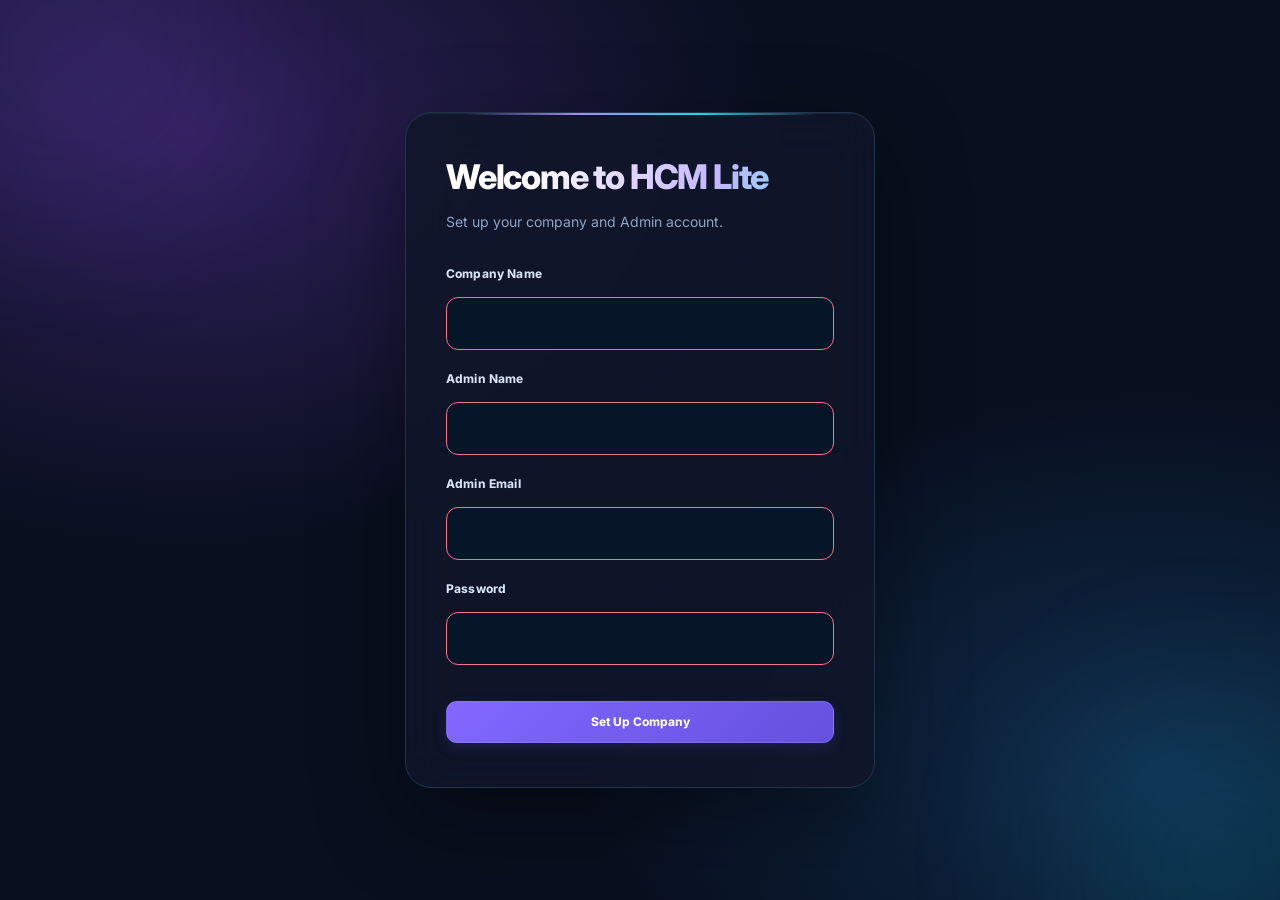
<file: HCM/index.html>
<!doctype html>
<html lang="en">
  <head>
    <meta charset="UTF-8" />
    <meta name="viewport" content="width=device-width, initial-scale=1.0" />
    <title>HCM Lite | Login</title>

    <!-- CSS file -->
    <link rel="stylesheet" href="css/style.css" />
  </head>

  <body>
    <!-- Main container -->
    <main class="auth-container">
      <!-- Section 1: First-time Company Setup -->
      <section id="setup-section" class="auth-section">
        <h1>Welcome to HCM Lite</h1>
        <p>Set up your company and Admin account.</p>

        <form id="setup-form">
          <div class="form-group">
            <label for="company-name">Company Name</label>
            <input type="text" id="company-name" name="companyName" required />
          </div>

          <div class="form-group">
            <label for="admin-name">Admin Name</label>
            <input type="text" id="admin-name" name="adminName" required />
          </div>

          <div class="form-group">
            <label for="admin-email">Admin Email</label>
            <input type="email" id="admin-email" name="adminEmail" required />
          </div>

          <div class="form-group">
            <label for="admin-password">Password</label>
            <input
              type="password"
              id="admin-password"
              name="adminPassword"
              required
            />
          </div>

          <p id="setup-error" role="alert"></p>

          <button type="submit">Set Up Company</button>
        </form>
      </section>

      <!-- Section 2: Login -->
      <section id="login-section" class="auth-section" hidden>
        <h1>Welcome Back</h1>
        <p>Log in to your HCM Lite account.</p>

        <form id="login-form">
          <div class="form-group">
            <label for="login-email">Email Address</label>
            <input type="email" id="login-email" name="email" required />
          </div>

          <div class="form-group">
            <label for="login-password">Password</label>
            <input
              type="password"
              id="login-password"
              name="password"
              required
            />
          </div>

          <p id="login-error" role="alert"></p>

          <button type="submit">Login</button>
        </form>
      </section>
    </main>

    <!-- JavaScript files -->
    <script src="js/storage.js" defer></script>
    <script src="js/auth.js" defer></script>
  </body>
</html>
</file>
<file: HCM/css/style.css>
/* ========================================
   HCM LITE — PREMIUM AUTHENTICATION UI
   Theme: Midnight Navy + Electric Violet
======================================== */

@import url('https://fonts.googleapis.com/css2?family=Inter:wght@400;500;600;700;800&display=swap');

:root {
    --bg: #080b16;
    --surface: #111629;
    --surface-light: #171e34;
    --primary: #8b5cf6;
    --primary-light: #a78bfa;
    --text: #f4f5ff;
    --muted: #919bb5;
    --border: rgba(255, 255, 255, 0.09);
    --success: #34d399;
    --danger: #fb7185;
}

* {
    box-sizing: border-box;
    margin: 0;
    padding: 0;
}

body {
    min-height: 100vh;
    display: grid;
    place-items: center;
    padding: 28px;
    overflow-x: hidden;
    font-family: 'Inter', sans-serif;
    color: var(--text);
    background:
        radial-gradient(ellipse at 15% 15%, #30205c 0%, transparent 38%),
        radial-gradient(ellipse at 90% 85%, #102c4b 0%, transparent 35%),
        var(--bg);
}

/* Subtle animated background */

body::before,
body::after {
    content: "";
    position: fixed;
    width: 280px;
    height: 280px;
    border-radius: 50%;
    filter: blur(100px);
    opacity: 0.18;
    pointer-events: none;
    animation: float 9s ease-in-out infinite alternate;
}

body::before {
    background: #8b5cf6;
    top: -100px;
    left: -80px;
}

body::after {
    background: #06b6d4;
    bottom: -100px;
    right: -80px;
    animation-delay: -4s;
}

@keyframes float {
    from {
        transform: translate(0, 0);
    }

    to {
        transform: translate(55px, 35px);
    }
}

/* Main authentication card */

.auth-container {
    position: relative;
    z-index: 1;
    width: 100%;
    max-width: 470px;
    padding: 44px 40px;
    overflow: hidden;
    border: 1px solid var(--border);
    border-radius: 26px;
    background: rgba(17, 22, 41, 0.88);
    backdrop-filter: blur(24px);
    -webkit-backdrop-filter: blur(24px);
    box-shadow:
        0 30px 90px rgba(0, 0, 0, 0.38),
        inset 0 1px 0 rgba(255, 255, 255, 0.05);
    animation: appear 0.65s ease both;
}

.auth-container::before {
    content: "";
    position: absolute;
    top: 0;
    left: 12%;
    width: 76%;
    height: 2px;
    background: linear-gradient(90deg,
            transparent,
            var(--primary-light),
            #22d3ee,
            transparent);
}

@keyframes appear {
    from {
        opacity: 0;
        transform: translateY(22px);
    }

    to {
        opacity: 1;
        transform: translateY(0);
    }
}

/* Heading */

.auth-section h1 {
    margin-bottom: 12px;
    font-size: clamp(27px, 5vw, 34px);
    font-weight: 800;
    line-height: 1.2;
    letter-spacing: -1.2px;
    background: linear-gradient(100deg,
            #ffffff 20%,
            #c4b5fd 70%,
            #67e8f9);
    -webkit-background-clip: text;
    background-clip: text;
    color: transparent;
}

.auth-section>p:not([role="alert"]) {
    margin-bottom: 32px;
    color: var(--muted);
    font-size: 14px;
    line-height: 1.7;
}

/* Form fields */

#setup-form,
#login-form {
    display: flex;
    flex-direction: column;
    gap: 21px;
}

.form-group {
    display: flex;
    flex-direction: column;
    gap: 9px;
}

.form-group label {
    color: #dce1f2;
    font-size: 13px;
    font-weight: 600;
    letter-spacing: 0.15px;
}

.form-group input {
    width: 100%;
    height: 51px;
    padding: 0 15px;
    outline: none;
    border: 1px solid #2b334d;
    border-radius: 12px;
    background: #0c1122;
    color: var(--text);
    font: inherit;
    font-size: 14px;
    transition:
        border-color 0.25s ease,
        box-shadow 0.25s ease,
        background 0.25s ease;
}

.form-group input::placeholder {
    color: #68738e;
}

.form-group input:hover {
    border-color: #515b7a;
}

.form-group input:focus {
    border-color: var(--primary-light);
    background: #10162a;
    box-shadow: 0 0 0 4px rgba(139, 92, 246, 0.13);
}

.form-group input:focus-visible {
    outline: none;
}

/* Validation */

.form-group input:invalid:not(:placeholder-shown) {
    border-color: var(--danger);
}

#setup-error,
#login-error {
    min-height: 0;
    color: var(--danger);
    font-size: 12px;
    line-height: 1.5;
}

#setup-error:empty,
#login-error:empty {
    display: none;
}

/* Main action button */

.auth-section button {
    position: relative;
    width: 100%;
    min-height: 52px;
    margin-top: 3px;
    overflow: hidden;
    border: 1px solid rgba(255, 255, 255, 0.12);
    border-radius: 12px;
    background: linear-gradient(115deg,
            #7c3aed,
            #8b5cf6 50%,
            #6366f1);
    color: #fff;
    font: inherit;
    font-size: 14px;
    font-weight: 700;
    cursor: pointer;
    box-shadow: 0 8px 24px rgba(124, 58, 237, 0.24);
    transition:
        transform 0.2s ease,
        box-shadow 0.2s ease,
        filter 0.2s ease;
}

.auth-section button:hover {
    transform: translateY(-2px);
    filter: brightness(1.12);
    box-shadow: 0 12px 30px rgba(124, 58, 237, 0.36);
}

.auth-section button:active {
    transform: scale(0.985);
}

.auth-section button:focus-visible {
    outline: 2px solid #c4b5fd;
    outline-offset: 4px;
}

.auth-section button:disabled {
    cursor: not-allowed;
    opacity: 0.65;
    transform: none;
}

/* Hidden login/setup section */

[hidden] {
    display: none !important;
}

/* Selection */

::selection {
    background: #8b5cf6;
    color: #fff;
}

/* Mobile responsive */

@media (max-width: 520px) {
    body {
        padding: 18px;
    }

    .auth-container {
        padding: 32px 23px;
        border-radius: 21px;
    }

    .auth-section h1 {
        font-size: 28px;
    }

    .auth-section>p:not([role="alert"]) {
        margin-bottom: 27px;
    }

    #setup-form,
    #login-form {
        gap: 18px;
    }
}

/* Reduced motion accessibility */

@media (prefers-reduced-motion: reduce) {

    *,
    *::before,
    *::after {
        animation-duration: 0.01ms !important;
        animation-iteration-count: 1 !important;
        transition-duration: 0.01ms !important;
        scroll-behavior: auto !important;
    }
}






/* ============================================
   HCM LITE — PREMIUM ADMIN DASHBOARD
   Design: Dark Navy + Violet + Electric Blue
============================================ */

@import url('https://fonts.googleapis.com/css2?family=Inter:wght@400;500;600;700;800&display=swap');

:root {
    --bg: #080b14;
    --sidebar-bg: #0b1020;
    --card-bg: #11182a;
    --card-hover: #151e33;
    --border: rgba(148, 163, 184, 0.14);
    --text: #f4f6ff;
    --muted: #929db5;
    --purple: #8b5cf6;
    --purple-light: #a78bfa;
    --blue: #38bdf8;
    --green: #34d399;
    --yellow: #fbbf24;
    --red: #fb7185;
    --radius: 18px;
}

* {
    box-sizing: border-box;
}

html {
    scroll-behavior: smooth;
}

body.admin-page {
    margin: 0;
    min-height: 100vh;
    color: var(--text);
    background:
        radial-gradient(circle at 75% 0%,
            rgba(124, 58, 237, 0.13),
            transparent 35%),
        radial-gradient(circle at 25% 75%,
            rgba(37, 99, 235, 0.07),
            transparent 32%),
        var(--bg);
    font-family: Inter, "Segoe UI", sans-serif;
    font-size: 14px;
    line-height: 1.6;
}

button,
input,
textarea,
select {
    font: inherit;
}

button {
    cursor: pointer;
}

a {
    color: inherit;
    text-decoration: none;
}

h1,
h2,
h3,
p {
    margin-top: 0;
}

h1,
h2,
h3,
strong {
    color: var(--text);
}

p,
small {
    color: var(--muted);
}

button,
a,
input,
textarea,
select {
    -webkit-tap-highlight-color: transparent;
}

::selection {
    color: white;
    background: #7045d8;
}

/* ============================================
   APP LAYOUT
============================================ */

.app-shell {
    display: flex;
    min-height: 100vh;
    align-items: stretch;
}

.app-main {
    flex: 1;
    min-width: 0;
    margin-left: 260px;
}

.dashboard-content {
    width: 100%;
    max-width: 1700px;
    margin: 0 auto;
    padding: 30px;
}

/* ============================================
   SIDEBAR
============================================ */

.sidebar {
    position: fixed;
    inset: 0 auto 0 0;
    z-index: 100;
    display: flex;
    flex-direction: column;
    width: 260px;
    height: 100vh;
    padding: 24px 15px 18px;
    overflow-y: auto;
    background: linear-gradient(180deg,
            #0e1426 0%,
            #0a0f1d 100%);
    border-right: 1px solid var(--border);
}

.brand {
    display: flex;
    align-items: center;
    gap: 12px;
    padding: 7px 10px 27px;
    border-bottom: 1px solid var(--border);
}

.brand-mark {
    display: grid;
    place-items: center;
    flex-shrink: 0;
    width: 44px;
    height: 44px;
    color: white;
    font-size: 23px;
    font-weight: 800;
    background: linear-gradient(135deg, #a78bfa, #6d4aff 65%, #4338ca);
    border-radius: 14px;
    box-shadow: 0 7px 24px rgba(124, 58, 237, .3);
}

.brand-info {
    display: flex;
    flex-direction: column;
    gap: 1px;
}

.brand-info strong {
    font-size: 17px;
    font-weight: 800;
    letter-spacing: -.5px;
}

.brand-info small {
    font-size: 11px;
    letter-spacing: .2px;
}

.sidebar-nav {
    flex: 1;
    padding-top: 23px;
}

.nav-heading {
    margin: 0;
    padding: 10px 13px;
    color: #65728e;
    font-size: 10px;
    font-weight: 800;
    letter-spacing: 1.5px;
}

.nav-link {
    position: relative;
    display: flex;
    align-items: center;
    gap: 13px;
    margin: 5px 0;
    padding: 12px 13px;
    color: #9aa7c0;
    font-size: 13px;
    font-weight: 500;
    border: 1px solid transparent;
    border-radius: 12px;
    transition: .22s ease;
}

.nav-icon {
    display: grid;
    place-items: center;
    width: 24px;
    font-size: 19px;
    color: #8b98b4;
}

.nav-link:hover {
    color: white;
    background: rgba(139, 92, 246, .09);
    border-color: rgba(167, 139, 250, .12);
}

.nav-link.active {
    color: white;
    background: linear-gradient(110deg,
            rgba(139, 92, 246, .23),
            rgba(59, 130, 246, .08));
    border-color: rgba(167, 139, 250, .2);
    box-shadow: inset 3px 0 var(--purple-light);
}

.nav-link.active .nav-icon {
    color: var(--purple-light);
}

.nav-badge {
    display: grid;
    place-items: center;
    min-width: 23px;
    height: 23px;
    margin-left: auto;
    padding: 0 6px;
    color: #fff;
    font-size: 11px;
    font-weight: 700;
    background: rgba(139, 92, 246, .25);
    border: 1px solid rgba(167, 139, 250, .2);
    border-radius: 8px;
}

/* Sidebar user and logout */

.sidebar-footer {
    padding-top: 18px;
    border-top: 1px solid var(--border);
}

.sidebar-user {
    display: flex;
    align-items: center;
    gap: 11px;
    padding: 6px 7px 15px;
}

.user-avatar {
    display: grid;
    place-items: center;
    flex-shrink: 0;
    width: 42px;
    height: 42px;
    color: white;
    font-size: 15px;
    font-weight: 800;
    background: linear-gradient(135deg, #8b5cf6, #3b82f6);
    border: 2px solid rgba(255, 255, 255, .12);
    border-radius: 14px;
}

.user-info,
.topbar-user-info {
    display: flex;
    flex-direction: column;
    min-width: 0;
}

.user-info strong,
.topbar-user-info strong {
    overflow: hidden;
    font-size: 12px;
    text-overflow: ellipsis;
    white-space: nowrap;
}

.user-info small,
.topbar-user-info small {
    font-size: 11px;
}

.logout-button {
    display: flex;
    align-items: center;
    justify-content: center;
    gap: 9px;
    width: 100%;
    padding: 11px;
    color: #fda4af;
    background: rgba(251, 113, 133, .06);
    border: 1px solid rgba(251, 113, 133, .16);
    border-radius: 11px;
    transition: .2s ease;
}

.logout-button:hover {
    background: rgba(251, 113, 133, .14);
}

/* ============================================
   TOPBAR
============================================ */

.topbar {
    position: sticky;
    top: 0;
    z-index: 50;
    display: flex;
    align-items: center;
    justify-content: space-between;
    gap: 20px;
    min-height: 105px;
    padding: 20px 30px;
    background: rgba(8, 11, 20, .82);
    border-bottom: 1px solid var(--border);
    backdrop-filter: blur(20px);
}

.topbar-heading h1 {
    margin: 3px 0 2px;
    font-size: 25px;
    font-weight: 800;
    letter-spacing: -.9px;
}

.eyebrow {
    margin-bottom: 6px;
    color: var(--purple-light);
    font-size: 10px;
    font-weight: 800;
    letter-spacing: 1.5px;
}

.topbar-description {
    margin-bottom: 0;
    font-size: 12px;
}

.topbar-profile {
    display: flex;
    align-items: center;
    gap: 12px;
}

.date-display {
    display: flex;
    align-items: center;
    gap: 9px;
    margin-right: 8px;
    padding: 10px 13px;
    color: #cbd5e8;
    font-size: 12px;
    background: rgba(255, 255, 255, .035);
    border: 1px solid var(--border);
    border-radius: 11px;
}

.date-display span {
    color: var(--purple-light);
}

/* ============================================
   WELCOME SECTION
============================================ */

.welcome-section {
    display: flex;
    align-items: center;
    justify-content: space-between;
    gap: 20px;
    margin-bottom: 25px;
    padding: 25px 28px;
    background:
        radial-gradient(ellipse at 85% 20%,
            rgba(139, 92, 246, .2),
            transparent 45%),
        linear-gradient(115deg, #151b31, #101629);
    border: 1px solid rgba(167, 139, 250, .2);
    border-radius: 20px;
    box-shadow: 0 15px 40px rgba(0, 0, 0, .13);
}

.welcome-section h2 {
    margin-bottom: 6px;
    font-size: clamp(20px, 2.4vw, 27px);
    font-weight: 800;
    letter-spacing: -.8px;
}

.welcome-section p:not(.eyebrow) {
    margin-bottom: 0;
    font-size: 13px;
}

.workspace-status {
    display: flex;
    align-items: center;
    gap: 9px;
    flex-shrink: 0;
    padding: 10px 14px;
    color: #d7dff1;
    font-size: 11px;
    background: rgba(5, 10, 23, .45);
    border: 1px solid var(--border);
    border-radius: 30px;
}

.status-dot {
    width: 8px;
    height: 8px;
    background: var(--green);
    border-radius: 50%;
    box-shadow: 0 0 12px rgba(52, 211, 153, .6);
}

/* ============================================
   STAT CARDS
============================================ */

.stats-grid {
    display: grid;
    grid-template-columns: repeat(4, minmax(0, 1fr));
    gap: 17px;
    margin-bottom: 25px;
}

.stat-card {
    position: relative;
    min-width: 0;
    padding: 21px;
    overflow: hidden;
    background: linear-gradient(145deg, #151e32, #101626);
    border: 1px solid var(--border);
    border-radius: var(--radius);
    box-shadow: 0 12px 30px rgba(0, 0, 0, .14);
    transition: transform .25s ease, border-color .25s ease;
}

.stat-card::after {
    position: absolute;
    top: -44px;
    right: -37px;
    width: 120px;
    height: 120px;
    background: var(--glow, rgba(139, 92, 246, .12));
    border-radius: 50%;
    filter: blur(9px);
    content: "";
    pointer-events: none;
}

.stat-card:nth-child(1) {
    --glow: rgba(139, 92, 246, .16);
}

.stat-card:nth-child(2) {
    --glow: rgba(52, 211, 153, .12);
}

.stat-card:nth-child(3) {
    --glow: rgba(56, 189, 248, .12);
}

.stat-card:nth-child(4) {
    --glow: rgba(251, 191, 36, .12);
}

.stat-card:hover {
    transform: translateY(-4px);
    border-color: rgba(167, 139, 250, .4);
}

.stat-card-top {
    position: relative;
    z-index: 1;
    display: flex;
    align-items: center;
    justify-content: space-between;
    gap: 8px;
    margin-bottom: 17px;
}

.stat-icon {
    display: grid;
    place-items: center;
    width: 43px;
    height: 43px;
    font-size: 20px;
    border: 1px solid transparent;
    border-radius: 13px;
}

.employees-icon {
    color: #c4b5fd;
    background: rgba(139, 92, 246, .14);
    border-color: rgba(139, 92, 246, .17);
}

.present-icon {
    color: #6ee7b7;
    background: rgba(52, 211, 153, .11);
    border-color: rgba(52, 211, 153, .16);
}

.leave-icon {
    color: #7dd3fc;
    background: rgba(56, 189, 248, .11);
    border-color: rgba(56, 189, 248, .16);
}

.late-icon {
    color: #fcd34d;
    background: rgba(251, 191, 36, .11);
    border-color: rgba(251, 191, 36, .16);
}

.stat-label {
    padding: 5px 9px;
    color: #aeb9d0;
    font-size: 10px;
    font-weight: 700;
    background: rgba(255, 255, 255, .035);
    border: 1px solid var(--border);
    border-radius: 7px;
}

.stat-card h3 {
    position: relative;
    z-index: 1;
    margin: 0 0 4px;
    color: white;
    font-size: 34px;
    font-weight: 800;
    line-height: 1.25;
    letter-spacing: -1.5px;
    font-variant-numeric: tabular-nums;
}

.stat-card>p {
    margin: 0 0 6px;
    color: #e2e8f7;
    font-size: 13px;
    font-weight: 600;
}

.stat-card>small {
    display: block;
    font-size: 10px;
    line-height: 1.5;
}

/* ============================================
   PANELS AND SECTION HEADERS
============================================ */

.dashboard-panel {
    min-width: 0;
    margin-bottom: 23px;
    padding: 23px;
    background: linear-gradient(145deg, #121a2c, #0e1525);
    border: 1px solid var(--border);
    border-radius: var(--radius);
    box-shadow: 0 12px 32px rgba(0, 0, 0, .13);
}

.panel-header {
    display: flex;
    align-items: center;
    justify-content: space-between;
    gap: 15px;
    margin-bottom: 20px;
}

.panel-header h2 {
    margin-bottom: 5px;
    font-size: 16px;
    font-weight: 750;
    letter-spacing: -.3px;
}

.panel-header p:not(.eyebrow) {
    margin-bottom: 0;
    font-size: 11px;
}

.text-link {
    flex-shrink: 0;
    color: var(--purple-light);
    font-size: 11px;
    font-weight: 700;
    transition: color .2s ease;
}

.text-link:hover {
    color: white;
}

.panel-footer {
    margin-top: 15px;
    padding-top: 13px;
    border-top: 1px solid var(--border);
}

.panel-footer p {
    margin-bottom: 0;
    font-size: 11px;
}

/* ============================================
   ATTENDANCE AND LEAVE TABLES
============================================ */

.table-wrapper {
    width: 100%;
    overflow-x: auto;
    border: 1px solid var(--border);
    border-radius: 12px;
}

table {
    width: 100%;
    border-collapse: collapse;
    border-spacing: 0;
    text-align: left;
}

thead {
    background: rgba(255, 255, 255, .025);
}

th {
    padding: 14px 15px;
    color: #9ca9c2;
    font-size: 10px;
    font-weight: 800;
    letter-spacing: .7px;
    text-transform: uppercase;
    white-space: nowrap;
    border-bottom: 1px solid var(--border);
}

td {
    padding: 15px;
    color: #dce4f7;
    font-size: 12px;
    vertical-align: middle;
    border-bottom: 1px solid rgba(148, 163, 184, .08);
}

tbody tr {
    transition: background .2s ease;
}

tbody tr:hover {
    background: rgba(139, 92, 246, .045);
}

tbody tr:last-child td {
    border-bottom: none;
}

.empty-state {
    padding: 26px 15px;
    color: var(--muted);
    text-align: center;
}

/* Status classes used by generated table rows */

.badge,
.status,
.status-badge {
    display: inline-flex;
    align-items: center;
    justify-content: center;
    padding: 5px 9px;
    font-size: 10px;
    font-weight: 700;
    white-space: nowrap;
    border-radius: 30px;
}

.present,
.approved {
    color: #6ee7b7;
    background: rgba(52, 211, 153, .11);
}

.late,
.pending {
    color: #fcd34d;
    background: rgba(251, 191, 36, .11);
}

.absent,
.rejected {
    color: #fda4af;
    background: rgba(251, 113, 133, .11);
}

/* ============================================
   CHARTS
============================================ */

.charts-grid {
    display: grid;
    grid-template-columns: repeat(2, minmax(0, 1fr));
    gap: 20px;
    margin-bottom: 23px;
}

.chart-panel {
    margin-bottom: 0;
}

.chart-container {
    position: relative;
    min-width: 0;
    min-height: 220px;
}

.chart-container canvas {
    display: block;
    width: 100% !important;
    max-width: 100%;
    max-height: 300px;
}

.chart-empty-state {
    margin: 10px 0 0;
    color: var(--muted);
    font-size: 11px;
    text-align: center;
}

/* ============================================
   SMART HELPER + ANNOUNCEMENTS
============================================ */

.bottom-grid {
    display: grid;
    grid-template-columns: repeat(2, minmax(0, 1fr));
    gap: 20px;
    align-items: start;
}

.bottom-grid>.dashboard-panel {
    min-width: 0;
    margin-bottom: 0;
}

.helper-icon {
    display: grid;
    place-items: center;
    flex-shrink: 0;
    width: 39px;
    height: 39px;
    color: #ddd6fe;
    font-size: 22px;
    background: rgba(139, 92, 246, .14);
    border: 1px solid rgba(139, 92, 246, .2);
    border-radius: 12px;
}

/* Chat window */

.chat-messages {
    display: flex;
    flex-direction: column;
    gap: 12px;
    min-height: 160px;
    max-height: 330px;
    margin-bottom: 15px;
    padding: 14px;
    overflow-y: auto;
    background: rgba(5, 9, 18, .45);
    border: 1px solid var(--border);
    border-radius: 13px;
}

.chat-message {
    max-width: 95%;
    padding: 11px 13px;
    background: rgba(139, 92, 246, .09);
    border: 1px solid rgba(139, 92, 246, .15);
    border-radius: 12px;
    overflow-wrap: anywhere;
}

.chat-message p {
    margin: 0;
    color: #dce4f7;
    font-size: 12px;
}

.assistant-message {
    align-self: flex-start;
}

.helper-form {
    display: flex;
    align-items: stretch;
    gap: 9px;
}

.helper-form input {
    min-width: 0;
    flex: 1;
}

.helper-form button {
    flex-shrink: 0;
}

.helper-note {
    display: block;
    margin-top: 12px;
    font-size: 10px;
}

/* ============================================
   FORMS AND INPUTS
============================================ */

.form-group {
    min-width: 0;
}

.form-group label {
    display: block;
    margin-bottom: 7px;
    color: #cbd5e8;
    font-size: 11px;
    font-weight: 650;
}

input,
textarea,
select {
    width: 100%;
    min-width: 0;
    padding: 12px 13px;
    color: var(--text);
    background: #0b1120;
    border: 1px solid #27334d;
    border-radius: 10px;
    outline: none;
    transition: border-color .2s ease, box-shadow .2s ease;
}

input::placeholder,
textarea::placeholder {
    color: #68758e;
}

input:focus,
textarea:focus,
select:focus {
    border-color: var(--purple);
    box-shadow: 0 0 0 3px rgba(139, 92, 246, .12);
}

textarea {
    resize: vertical;
}

select option {
    color: white;
    background: var(--card-bg);
}

/* Buttons */

button[type="submit"] {
    margin-top: 15px;
    padding: 12px 17px;
    color: white;
    font-size: 12px;
    font-weight: 700;
    background: linear-gradient(135deg, #9362fa, #6545e8);
    border: 1px solid rgba(196, 181, 253, .22);
    border-radius: 10px;
    box-shadow: 0 5px 17px rgba(109, 74, 255, .18);
    transition: transform .2s ease, box-shadow .2s ease;
}

button[type="submit"]:hover {
    transform: translateY(-2px);
    box-shadow: 0 8px 24px rgba(109, 74, 255, .32);
}

#announcement-error:not(:empty) {
    padding: 10px;
    color: #fda4af;
    background: rgba(251, 113, 133, .08);
    border-radius: 9px;
    font-size: 11px;
}

/* Announcement list */

.announcements-list {
    margin-top: 23px;
}

.announcements-list h3 {
    margin-bottom: 13px;
    font-size: 13px;
}

.announcements-list>.empty-state {
    padding: 20px 12px;
    background: rgba(255, 255, 255, .02);
    border: 1px dashed var(--border);
    border-radius: 12px;
    font-size: 11px;
}

.visually-hidden {
    position: absolute;
    width: 1px;
    height: 1px;
    padding: 0;
    margin: -1px;
    overflow: hidden;
    clip: rect(0, 0, 0, 0);
    white-space: nowrap;
    border: 0;
}

/* ============================================
   FOOTER
============================================ */

.dashboard-footer {
    display: flex;
    justify-content: space-between;
    flex-wrap: wrap;
    gap: 10px;
    margin-top: 30px;
    padding: 18px 2px;
    border-top: 1px solid var(--border);
}

.dashboard-footer p {
    margin-bottom: 0;
    font-size: 10px;
}

/* ============================================
   RESPONSIVE DESIGN
============================================ */

@media (max-width: 1200px) {
    .app-main {
        margin-left: 235px;
    }

    .sidebar {
        width: 235px;
    }

    .dashboard-content {
        padding: 22px;
    }

    .stats-grid {
        gap: 12px;
    }

    .stat-card {
        padding: 17px;
    }
}

@media (max-width: 950px) {
    .stats-grid {
        grid-template-columns: repeat(2, minmax(0, 1fr));
    }

    .charts-grid,
    .bottom-grid {
        grid-template-columns: minmax(0, 1fr);
    }

    .topbar {
        padding: 17px 22px;
    }

    .date-display {
        display: none;
    }
}

@media (max-width: 700px) {
    .app-shell {
        display: block;
    }

    .sidebar {
        position: relative;
        width: 100%;
        height: auto;
        max-height: none;
        padding: 12px;
    }

    .brand {
        padding: 7px 7px 15px;
    }

    .sidebar-nav {
        padding-top: 10px;
    }

    .sidebar-nav .nav-heading {
        padding: 8px;
    }

    .sidebar-nav .nav-link {
        margin: 3px 0;
    }

    .sidebar-footer {
        margin-top: 8px;
    }

    .app-main {
        margin-left: 0;
    }

    .topbar {
        position: relative;
        align-items: flex-start;
        flex-direction: column;
        padding: 18px;
    }

    .topbar-heading h1 {
        font-size: 23px;
    }

    .topbar-profile {
        width: 100%;
    }

    .dashboard-content {
        padding: 15px;
    }

    .welcome-section {
        align-items: flex-start;
        flex-direction: column;
        padding: 20px;
    }

    .stats-grid {
        gap: 12px;
    }

    .stat-card {
        padding: 15px;
    }

    .stat-card h3 {
        font-size: 29px;
    }

    .stat-icon {
        width: 37px;
        height: 37px;
    }

    .dashboard-panel {
        padding: 16px;
    }

    .panel-header {
        align-items: flex-start;
        gap: 10px;
    }

    .panel-header h2 {
        font-size: 14px;
    }

    .table-wrapper table {
        min-width: 600px;
    }

    .helper-form {
        flex-direction: column;
    }

    .helper-form button {
        width: 100%;
    }

    .dashboard-footer {
        flex-direction: column;
    }
}

@media (max-width: 380px) {
    .stats-grid {
        grid-template-columns: minmax(0, 1fr);
    }

    .stat-card {
        padding: 19px;
    }
}

/* Accessibility */

:focus-visible {
    outline: 2px solid var(--purple-light);
    outline-offset: 3px;
}

@media (prefers-reduced-motion: reduce) {

    *,
    *::before,
    *::after {
        scroll-behavior: auto !important;
        transition-duration: .01ms !important;
    }
}


/* ==========================================
   HCM LITE - EMPLOYEES RESPONSIVE SUPPORT
   Desktop, Laptop, Tablet & Mobile
========================================== */

/* Global responsive fixes */
*,
*::before,
*::after {
    box-sizing: border-box;
}

html,
body {
    width: 100%;
    max-width: 100%;
    margin: 0;
    overflow-x: hidden;
}

img,
svg {
    max-width: 100%;
}

.app-shell {
    display: flex;
    width: 100%;
    min-height: 100vh;
    min-width: 0;
}

.app-main {
    flex: 1;
    min-width: 0;
    width: 0;
}

.dashboard-content {
    width: 100%;
    max-width: 1600px;
    min-width: 0;
    margin: 0 auto;
    padding: clamp(14px, 2.5vw, 30px);
}

/* Top header */
.topbar {
    display: flex;
    align-items: center;
    justify-content: space-between;
    gap: 18px;
    flex-wrap: wrap;
    min-width: 0;
}

.topbar-heading,
.topbar-profile,
.topbar-user-info {
    min-width: 0;
}

.topbar-heading h1 {
    overflow-wrap: anywhere;
}

.topbar-profile {
    display: flex;
    align-items: center;
    gap: 12px;
}

/* Welcome section */
.welcome-section {
    display: flex;
    align-items: center;
    justify-content: space-between;
    gap: 18px;
    flex-wrap: wrap;
    margin-bottom: 25px;
}

.welcome-section>div {
    min-width: 0;
}

.welcome-section h2 {
    overflow-wrap: anywhere;
}

/* Statistics cards */
.stats-grid {
    display: grid;
    grid-template-columns: repeat(4, minmax(0, 1fr));
    gap: 18px;
    margin-bottom: 25px;
}

.stat-card {
    min-width: 0;
    overflow-wrap: anywhere;
}

.stat-card h3 {
    overflow-wrap: anywhere;
    word-break: break-word;
}

/* Panels */
.employee-form-panel,
.employees-list-panel {
    width: 100%;
    max-width: 100%;
    min-width: 0;
    margin-bottom: 22px;
}

.panel-header {
    display: flex;
    align-items: center;
    justify-content: space-between;
    gap: 14px;
    flex-wrap: wrap;
}

.panel-header>div {
    min-width: 0;
}

/* Employee form */
#employee-form {
    display: grid;
    grid-template-columns: repeat(2, minmax(0, 1fr));
    gap: 18px;
    min-width: 0;
}

#employee-form .form-group {
    min-width: 0;
}

#employee-form label,
.employee-toolbar label {
    display: block;
    margin-bottom: 8px;
    font-size: 13px;
    font-weight: 600;
}

#employee-form input,
#employee-form select,
#employee-form textarea {
    display: block;
    width: 100%;
    min-width: 0;
    max-width: 100%;
    min-height: 44px;
    padding: 12px;
    border-radius: 10px;
    font: inherit;
}

#employee-form input:focus,
#employee-form select:focus,
#employee-search:focus,
#department-filter:focus {
    outline: 2px solid rgba(139, 92, 246, 0.6);
    outline-offset: 1px;
}

/* Form feedback and buttons occupy full row */
#employee-form-message,
.employee-form-actions {
    grid-column: 1 / -1;
    min-width: 0;
}

.employee-form-actions {
    display: flex;
    flex-wrap: wrap;
    gap: 12px;
}

#employee-submit-button,
#cancel-edit-button,
#clear-filters-button {
    min-height: 42px;
    padding: 11px 16px;
    border-radius: 10px;
    cursor: pointer;
    padding: 12px 17px;
    color: white;
    font-size: 12px;
    font-weight: 700;
    background: linear-gradient(135deg, #9362fa, #6545e8);
    border: 1px solid rgba(196, 181, 253, .22);
    border-radius: 10px;
    box-shadow: 0 5px 17px rgba(109, 74, 255, .18);
    transition: transform .2s ease, box-shadow .2s ease;

}

/* Employee search and filters */
.employee-toolbar {
    display: grid;
    grid-template-columns: minmax(0, 1fr) minmax(0, 0.8fr) auto;
    align-items: end;
    gap: 14px;
    margin: 20px 0;
}

.employee-search,
.employee-department-filter {
    min-width: 0;
}

#employee-search,
#department-filter {
    width: 100%;
    min-width: 0;
    max-width: 100%;
    min-height: 44px;
    padding: 11px 12px;
    border-radius: 10px;
    font: inherit;
}

/* Table responsive wrapper — matches your HTML */
.table-wrapper {
    width: 100%;
    max-width: 100%;
    min-width: 0;
    overflow-x: auto;
    border-radius: 12px;
    -webkit-overflow-scrolling: touch;
}

#employees-table {
    width: 100%;
    min-width: 650px;
    border-collapse: collapse;
}

#employees-table th,
#employees-table td {
    padding: 14px;
    text-align: left;
    vertical-align: middle;
    overflow-wrap: anywhere;
}

#employees-table th {
    white-space: nowrap;
}

#employees-table td button {
    margin: 3px;
    cursor: pointer;
}

/* Empty state */
#employees-empty-state td,
.empty-state {
    padding: 28px 16px;
    text-align: center;
    line-height: 1.7;
}

/* Footer */
.panel-footer {
    margin-top: 16px;
}

#employee-directory-summary {
    overflow-wrap: anywhere;
}

.dashboard-footer {
    display: flex;
    justify-content: space-between;
    gap: 12px;
    flex-wrap: wrap;
}

/* ==========================================
   LAPTOP — 1200px
========================================== */

@media (max-width: 1200px) {
    .stats-grid {
        grid-template-columns: repeat(2, minmax(0, 1fr));
    }

    .sidebar {
        flex: 0 0 220px;
        width: 220px;
    }

    .employee-toolbar {
        grid-template-columns: repeat(2, minmax(0, 1fr));
    }

    #clear-filters-button {
        grid-column: 1 / -1;
    }
}

/* ==========================================
   TABLET — 768px
========================================== */

@media (max-width: 768px) {
    .app-shell {
        display: block;
    }

    .sidebar {
        position: static;
        width: 100%;
        max-width: 100%;
        height: auto;
        min-height: 0;
    }

    .sidebar-nav {
        display: flex;
        flex-direction: row;
        flex-wrap: nowrap;
        gap: 8px;
        overflow-x: auto;
        padding: 10px 0;
        -webkit-overflow-scrolling: touch;
    }

    .sidebar-nav .nav-heading {
        display: none;
    }

    .sidebar-nav .nav-link {
        flex: 0 0 auto;
        white-space: nowrap;
    }

    .sidebar-footer {
        display: none;
    }

    .app-main {
        width: 100%;
    }

    .topbar {
        padding: 18px;
    }

    .dashboard-content {
        padding: 18px;
    }

    #employee-form {
        grid-template-columns: minmax(0, 1fr);
    }

    .employee-form-actions {
        flex-direction: column;
    }

    #employee-submit-button,
    #cancel-edit-button {
        width: 100%;
    }
}

/* ==========================================
   MOBILE — 480px
========================================== */

@media (max-width: 480px) {
    .topbar {
        align-items: flex-start;
        flex-direction: column;
        padding: 15px 12px;
    }

    .topbar-heading h1 {
        font-size: 22px;
    }

    .topbar-profile {
        flex-wrap: wrap;
    }

    .dashboard-content {
        padding: 14px 10px;
    }

    .welcome-section {
        align-items: flex-start;
        flex-direction: column;
        gap: 12px;
    }

    .stats-grid {
        grid-template-columns: minmax(0, 1fr);
        gap: 12px;
    }

    .stat-card {
        padding: 16px;
    }

    .employee-form-panel,
    .employees-list-panel {
        padding: 15px;
    }

    .employee-toolbar {
        grid-template-columns: minmax(0, 1fr);
        gap: 12px;
    }

    #clear-filters-button {
        grid-column: auto;
        width: 100%;
    }

    .employee-form-actions {
        gap: 10px;
    }

    #employees-table {
        min-width: 620px;
    }

    #employees-table th,
    #employees-table td {
        padding: 11px 9px;
        font-size: 12px;
    }

    .dashboard-footer {
        flex-direction: column;
        align-items: flex-start;
    }
}

/* ==========================================
   EXTRA SMALL PHONES — 360px
========================================== */

@media (max-width: 360px) {
    .dashboard-content {
        padding: 12px 8px;
    }

    .employee-form-panel,
    .employees-list-panel {
        padding: 12px;
    }

    .topbar-heading h1 {
        font-size: 19px;
    }

    .stat-card h3 {
        font-size: 22px;
    }
}

css
/* ===== HCM LITE BUTTON & TABLE POLISH ===== */

/* Clear Filters */
#clear-filters-button {
    color: #f1f5f9;
    background: linear-gradient(135deg, #7c3aed, #6366f1);
    border: 1px solid rgba(167, 139, 250, 0.4);
    border-radius: 11px;
    padding: 12px 17px;
    min-height: 44px;
    font-weight: 650;
    transition: 0.2s ease;
}

#clear-filters-button:hover {
    transform: translateY(-2px);
    box-shadow: 0 6px 18px rgba(124, 58, 237, 0.25);
}

/* Edit and Delete buttons */
#employees-table td button {
    padding: 8px 13px;
    margin: 3px;
    border-radius: 8px;
    font: inherit;
    font-size: 12px;
    font-weight: 650;
    cursor: pointer;
    transition: 0.2s ease;
}

/* Edit button */
#employees-table td button:first-child {
    color: #c4b5fd;
    background: rgba(139, 92, 246, 0.14);
    border: 1px solid rgba(139, 92, 246, 0.35);
}

#employees-table td button:first-child:hover {
    color: #ffffff;
    background: #7c3aed;
}

/* Delete button */
#employees-table td button:last-child {
    color: #fca5a5;
    background: rgba(239, 68, 68, 0.1);
    border: 1px solid rgba(239, 68, 68, 0.3);
}

#employees-table td button:last-child:hover {
    color: #ffffff;
    background: #dc2626;
}

/* Better table appearance */
#employees-table {
    border-spacing: 0;
    border-collapse: separate;
    overflow: hidden;
}

#employees-table tbody tr:hover {
    background: rgba(139, 92, 246, 0.06);
}

#employees-table td {
    vertical-align: middle;
}

/* Consistent form button */
#employee-submit-button {
    color: #ffffff;
    background: linear-gradient(135deg, #9b5cff, #6538e8);
    border: 1px solid rgba(196, 181, 253, 0.3);
    border-radius: 11px;
    padding: 13px 20px;
    font-weight: 700;
    cursor: pointer;
    transition: 0.2s ease;
}

#employee-submit-button:hover {
    transform: translateY(-2px);
    box-shadow: 0 8px 20px rgba(124, 58, 237, 0.28);
}

/* Mobile table */
@media (max-width: 600px) {
    #clear-filters-button {
        width: 100%;
    }

    #employees-table td button {
        padding: 8px 10px;
    }
}

css
/* =========================================
   HCM LITE SETTINGS — PREMIUM RESPONSIVE CSS
========================================= */

/* Base layout */
.settings-company-panel,
.settings-form-panel {
    width: 100%;
    min-width: 0;
    margin-bottom: 24px;
    padding: clamp(16px, 2.5vw, 28px);
    color: #f1f5f9;
    background: linear-gradient(145deg, #101b2e, #0b1424);
    border: 1px solid rgba(148, 163, 184, 0.16);
    border-radius: 20px;
    box-shadow: 0 14px 35px rgba(0, 0, 0, 0.12);
}

.settings-company-panel .panel-header,
.settings-form-panel .panel-header {
    margin-bottom: 22px;
}

.settings-company-panel h2,
.settings-form-panel h2 {
    color: #f8fafc;
    font-size: 19px;
    font-weight: 750;
}

.settings-company-panel .panel-header p,
.settings-form-panel .panel-header p {
    color: #94a3b8;
    font-size: 13px;
    line-height: 1.7;
}

/* Company information */
.settings-company-information {
    display: flex;
    align-items: center;
    gap: 17px;
    padding: 22px;
    min-width: 0;
    background: rgba(5, 12, 26, 0.5);
    border: 1px solid rgba(148, 163, 184, 0.15);
    border-radius: 15px;
}

.settings-information-icon {
    display: grid;
    flex: 0 0 52px;
    width: 52px;
    height: 52px;
    place-items: center;
    color: #fff;
    background: linear-gradient(135deg, #a855f7, #6338e8);
    border-radius: 15px;
    font-size: 23px;
    font-weight: 800;
    box-shadow: 0 6px 20px rgba(124, 58, 237, 0.24);
}

.settings-information-content {
    display: flex;
    flex-direction: column;
    gap: 7px;
    min-width: 0;
}

.settings-field-label {
    color: #a78bfa;
    font-size: 11px;
    font-weight: 750;
    letter-spacing: 1px;
    text-transform: uppercase;
}

.settings-information-content strong {
    color: #f8fafc;
    font-size: 19px;
    overflow-wrap: anywhere;
}

.settings-information-content small {
    color: #94a3b8;
    font-size: 12px;
    line-height: 1.7;
}

/* Form layout */
#settings-form {
    display: flex;
    flex-direction: column;
    gap: 22px;
    min-width: 0;
}

.settings-fieldset {
    min-width: 0;
    margin: 0;
    padding: clamp(15px, 2vw, 23px);
    background: rgba(6, 14, 29, 0.5);
    border: 1px solid rgba(148, 163, 184, 0.17);
    border-radius: 16px;
}

.settings-fieldset legend {
    max-width: 100%;
    padding: 0 9px;
    color: #f8fafc;
    font-size: 15px;
    font-weight: 750;
}

.settings-section-heading {
    display: flex;
    align-items: center;
    gap: 10px;
}

.settings-section-icon {
    display: inline-grid;
    width: 34px;
    height: 34px;
    flex: 0 0 34px;
    place-items: center;
    color: #c4b5fd;
    background: rgba(139, 92, 246, 0.14);
    border: 1px solid rgba(139, 92, 246, 0.24);
    border-radius: 10px;
}

.settings-section-description {
    margin: 8px 0 22px;
    color: #94a3b8;
    font-size: 13px;
    line-height: 1.8;
}

/* Input grid */
.settings-fields-grid {
    display: grid;
    grid-template-columns: repeat(2, minmax(0, 1fr));
    gap: 20px;
}

.settings-fields-grid .form-group {
    min-width: 0;
}

.settings-fields-grid label {
    display: block;
    margin-bottom: 9px;
    color: #e2e8f0;
    font-size: 13px;
    font-weight: 650;
}

.settings-fields-grid input,
.settings-fields-grid select {
    display: block;
    width: 100%;
    min-width: 0;
    min-height: 47px;
    padding: 12px 14px;
    color: #f8fafc;
    background: #0a1324;
    border: 1px solid #293750;
    border-radius: 11px;
    outline: none;
    font: inherit;
    font-size: 14px;
    transition: border-color 0.2s ease,
        box-shadow 0.2s ease;
}

.settings-fields-grid input:hover,
.settings-fields-grid select:hover {
    border-color: #596782;
}

.settings-fields-grid input:focus,
.settings-fields-grid select:focus {
    border-color: #8b5cf6;
    box-shadow: 0 0 0 3px rgba(139, 92, 246, 0.16);
}

.settings-fields-grid input[type="time"]::-webkit-calendar-picker-indicator {
    filter: invert(1);
    cursor: pointer;
}

.settings-field-help {
    display: block;
    margin-top: 9px;
    color: #8294af;
    font-size: 12px;
    line-height: 1.7;
}

/* Information notes */
.settings-info-note {
    display: flex;
    align-items: flex-start;
    gap: 12px;
    margin-top: 21px;
    padding: 15px;
    background: rgba(99, 102, 241, 0.075);
    border: 1px solid rgba(129, 140, 248, 0.2);
    border-radius: 12px;
}

.settings-info-note>span {
    flex: 0 0 auto;
    color: #a5b4fc;
    font-size: 18px;
}

.settings-info-note p {
    margin: 0;
    color: #b9c6da;
    font-size: 12px;
    line-height: 1.85;
}

.settings-info-note strong {
    color: #e0e7ff;
}

/* Seven working-day cards */
.working-days-grid {
    display: grid;
    grid-template-columns: repeat(7, minmax(0, 1fr));
    gap: 10px;
    margin-top: 18px;
}

.working-day-option {
    display: flex;
    flex-direction: column;
    align-items: center;
    justify-content: center;
    gap: 9px;
    min-width: 0;
    min-height: 100px;
    padding: 12px 5px;
    background: #0b1426;
    border: 1px solid #293750;
    border-radius: 13px;
    cursor: pointer;
    transition: 0.2s ease;
}

.working-day-option:hover {
    border-color: #8b5cf6;
    transform: translateY(-2px);
}

.working-day-option:has(input:checked) {
    background: linear-gradient(145deg,
            rgba(139, 92, 246, 0.23),
            rgba(99, 102, 241, 0.1));
    border-color: #8b5cf6;
    box-shadow: inset 0 0 0 1px rgba(139, 92, 246, 0.12);
}

.working-day-option input[type="checkbox"] {
    width: 17px;
    height: 17px;
    margin: 0;
    accent-color: #8b5cf6;
    cursor: pointer;
}

.working-day-content {
    display: flex;
    flex-direction: column;
    align-items: center;
    gap: 5px;
    min-width: 0;
}

.working-day-content strong {
    color: #f8fafc;
    font-size: 14px;
    font-weight: 750;
}

.working-day-content small {
    color: #94a3b8;
    font-size: 10px;
}

.working-day-option:focus-within {
    outline: 2px solid #a78bfa;
    outline-offset: 3px;
}

/* Validation and status messages */
#working-days-error,
#settings-message {
    overflow-wrap: anywhere;
    font-size: 13px;
    line-height: 1.7;
}

#working-days-error:empty,
#settings-message:empty {
    display: none;
}

#working-days-error {
    margin-top: 14px;
    padding: 11px 13px;
    color: #fca5a5;
    background: rgba(239, 68, 68, 0.09);
    border: 1px solid rgba(239, 68, 68, 0.24);
    border-radius: 10px;
}

#settings-message {
    padding: 12px 14px;
    border-radius: 11px;
}

/* Both action buttons */
.settings-form-actions {
    display: flex;
    align-items: center;
    flex-wrap: wrap;
    gap: 12px;
}

#save-settings-button,
#reload-settings-button {
    display: inline-flex;
    align-items: center;
    justify-content: center;
    min-height: 46px;
    padding: 12px 20px;
    border-radius: 11px;
    font: inherit;
    font-size: 13px;
    font-weight: 750;
    cursor: pointer;
    transition: transform 0.2s ease,
        box-shadow 0.2s ease,
        background 0.2s ease;
}

#save-settings-button {
    color: #fff;
    background: linear-gradient(135deg, #a855f7, #6538e8);
    border: 1px solid rgba(196, 181, 253, 0.3);
    box-shadow: 0 6px 18px rgba(124, 58, 237, 0.2);
}

#save-settings-button:hover {
    transform: translateY(-2px);
    box-shadow: 0 9px 24px rgba(124, 58, 237, 0.3);
}

#reload-settings-button {
    color: #e2e8f0;
    background: rgba(148, 163, 184, 0.08);
    border: 1px solid rgba(148, 163, 184, 0.25);
}

#reload-settings-button:hover {
    color: #fff;
    background: rgba(148, 163, 184, 0.16);
}

#save-settings-button:disabled,
#reload-settings-button:disabled {
    opacity: 0.55;
    cursor: not-allowed;
    transform: none;
    box-shadow: none;
}

/* =========================================
   TABLET
========================================= */

@media (max-width: 900px) {
    .working-days-grid {
        grid-template-columns: repeat(4, minmax(0, 1fr));
    }

    .settings-fields-grid {
        grid-template-columns: repeat(2, minmax(0, 1fr));
    }
}

/* =========================================
   MOBILE
========================================= */

@media (max-width: 600px) {

    .settings-company-panel,
    .settings-form-panel {
        padding: 15px;
        border-radius: 15px;
    }

    .settings-fields-grid {
        grid-template-columns: minmax(0, 1fr);
        gap: 17px;
    }

    .settings-fieldset {
        padding: 15px 11px;
    }

    .settings-fieldset legend {
        font-size: 13px;
    }

    .settings-section-description {
        margin-bottom: 17px;
    }

    .working-days-grid {
        grid-template-columns: repeat(3, minmax(0, 1fr));
        gap: 9px;
    }

    .working-day-option {
        min-height: 88px;
    }

    .settings-company-information {
        align-items: flex-start;
        gap: 13px;
        padding: 15px;
    }

    .settings-information-icon {
        flex-basis: 44px;
        width: 44px;
        height: 44px;
    }

    .settings-information-content strong {
        font-size: 16px;
    }

    .settings-form-actions {
        flex-direction: column;
        align-items: stretch;
    }

    #save-settings-button,
    #reload-settings-button {
        width: 100%;

    }

    #save-settings-button {
        margin-top: 0px;
    }

    .settings-form-actions {
        padding: 12px 20px;
    }
}

/* =========================================
   SMALL PHONES
========================================= */

@media (max-width: 380px) {

    .settings-company-panel,
    .settings-form-panel {
        padding: 11px;
    }

    .settings-fieldset {
        padding: 13px 9px;
    }

    .working-days-grid {
        grid-template-columns: repeat(2, minmax(0, 1fr));
    }

    .settings-information-content small,
    .settings-field-help {
        font-size: 11px;
    }
}


/* =========================================================
   HCM LITE — EMPLOYEE DASHBOARD
   Theme: Premium Navy + Purple + Blue
   Responsive: Desktop, Tablet and Mobile
========================================================= */

/* ---------- 1. GLOBAL RESET ---------- */

:root {
  --page-bg: #0a0f1e;
  --sidebar-bg: #0d1426;
  --panel-bg: #111b30;
  --panel-bg-light: #17233b;
  --input-bg: #0b1426;

  --primary: #8065ff;
  --primary-hover: #967fff;
  --secondary: #38bdf8;

  --text-primary: #f1f5ff;
  --text-secondary: #a0aec7;
  --text-muted: #71809c;

  --border: rgba(148, 163, 184, 0.15);
  --border-hover: rgba(128, 101, 255, 0.5);

  --success: #34d399;
  --warning: #fbbf24;
  --danger: #fb7185;
  --info: #38bdf8;

  --radius-sm: 10px;
  --radius-md: 16px;
  --radius-lg: 22px;

  --shadow-card: 0 12px 32px rgba(0, 0, 0, 0.16);
  --transition: 0.25s ease;
}

* {
  box-sizing: border-box;
}

html {
  scroll-behavior: smooth;
  scroll-padding-top: 24px;
}

body.admin-page {
  margin: 0;
  min-height: 100vh;
  background:
    radial-gradient(
      circle at 80% 0%,
      rgba(95, 75, 200, 0.09),
      transparent 30%
    ),
    var(--page-bg);
  color: var(--text-primary);
  font-family:
    Inter, "Segoe UI", Roboto, Arial, sans-serif;
  font-size: 14px;
  line-height: 1.6;
  -webkit-font-smoothing: antialiased;
}

button,
input,
select,
textarea {
  font: inherit;
}

button,
a,
input,
select,
textarea {
  -webkit-tap-highlight-color: transparent;
}

button {
  cursor: pointer;
}

button:disabled {
  cursor: not-allowed;
  opacity: 0.45;
  transform: none !important;
  box-shadow: none !important;
}

a {
  color: inherit;
  text-decoration: none;
}

img {
  max-width: 100%;
}

h1,
h2,
h3,
p {
  margin-top: 0;
}

h1,
h2,
h3 {
  color: var(--text-primary);
  line-height: 1.35;
}

p {
  color: var(--text-secondary);
}

::selection {
  color: #ffffff;
  background: rgba(128, 101, 255, 0.55);
}

:focus-visible {
  outline: 2px solid var(--secondary);
  outline-offset: 3px;
}

.visually-hidden {
  position: absolute;
  width: 1px;
  height: 1px;
  padding: 0;
  margin: -1px;
  overflow: hidden;
  clip: rect(0, 0, 0, 0);
  white-space: nowrap;
  border: 0;
}


/* ---------- 2. MAIN APP LAYOUT ---------- */

.app-shell {
  display: flex;
  min-height: 100vh;
  width: 100%;
}

.app-main {
  flex: 1;
  min-width: 0;
  margin-left: 258px;
  padding: 0;
}

.dashboard-content {
  width: 100%;
  max-width: 1700px;
  margin: 0 auto;
  padding: 28px 32px 22px;
}

.dashboard-content > section,
.dashboard-content > footer {
  min-width: 0;
}

.dashboard-panel {
  min-width: 0;
  margin-bottom: 24px;
  padding: 25px;
  overflow: hidden;
  background: linear-gradient(
    145deg,
    rgba(20, 31, 52, 0.98),
    rgba(15, 24, 42, 0.98)
  );
  border: 1px solid var(--border);
  border-radius: var(--radius-lg);
  box-shadow: var(--shadow-card);
  transition:
    border-color var(--transition),
    box-shadow var(--transition);
}

.dashboard-panel:hover {
  border-color: rgba(128, 101, 255, 0.23);
}


/* ---------- 3. SIDEBAR ---------- */

.sidebar {
  position: fixed;
  z-index: 100;
  inset: 0 auto 0 0;
  display: flex;
  flex-direction: column;
  width: 258px;
  height: 100vh;
  padding: 25px 16px 18px;
  overflow-y: auto;
  background: linear-gradient(
    180deg,
    #0e172b 0%,
    #0b1222 100%
  );
  border-right: 1px solid var(--border);
  scrollbar-width: thin;
  scrollbar-color: #35415c transparent;
}

.brand {
  display: flex;
  align-items: center;
  gap: 12px;
  padding: 3px 9px 27px;
  border-bottom: 1px solid var(--border);
}

.brand-mark {
  display: grid;
  flex-shrink: 0;
  width: 43px;
  height: 43px;
  place-items: center;
  color: #ffffff;
  font-size: 23px;
  font-weight: 800;
  background: linear-gradient(
    135deg,
    #9276ff,
    #5a42d9
  );
  border: 1px solid rgba(255, 255, 255, 0.2);
  border-radius: 14px;
  box-shadow: 0 5px 20px rgba(128, 101, 255, 0.3);
}

.brand-info,
.user-info,
.topbar-user-info {
  display: flex;
  min-width: 0;
  flex-direction: column;
}

.brand-info strong {
  color: #ffffff;
  font-size: 17px;
  font-weight: 750;
  letter-spacing: -0.4px;
}

.brand-info small {
  color: var(--text-muted);
  font-size: 11px;
}

.sidebar-nav {
  display: flex;
  flex: 1;
  flex-direction: column;
  gap: 5px;
  padding-top: 25px;
}

.nav-heading {
  margin: 0;
  padding: 10px 12px 7px;
  color: #71809c;
  font-size: 10px;
  font-weight: 800;
  letter-spacing: 1.5px;
}

.nav-link {
  position: relative;
  display: flex;
  align-items: center;
  gap: 12px;
  min-height: 45px;
  padding: 11px 13px;
  color: #a5b1c8;
  font-size: 13px;
  font-weight: 550;
  border: 1px solid transparent;
  border-radius: 12px;
  transition:
    color var(--transition),
    background var(--transition),
    border-color var(--transition),
    transform var(--transition);
}

.nav-link:hover {
  color: #ffffff;
  background: rgba(128, 101, 255, 0.09);
  border-color: rgba(128, 101, 255, 0.12);
  transform: translateX(2px);
}

.nav-link.active {
  color: #ffffff;
  background: linear-gradient(
    100deg,
    rgba(128, 101, 255, 0.23),
    rgba(80, 95, 210, 0.1)
  );
  border-color: rgba(128, 101, 255, 0.25);
}

.nav-link.active::before {
  position: absolute;
  top: 10px;
  bottom: 10px;
  left: -1px;
  width: 3px;
  content: "";
  background: var(--primary);
  border-radius: 0 5px 5px 0;
}

.nav-icon {
  display: grid;
  flex-shrink: 0;
  width: 25px;
  height: 25px;
  place-items: center;
  color: #8c9ab6;
  font-size: 17px;
  border-radius: 8px;
}

.nav-link.active .nav-icon {
  color: #b6a7ff;
}

.sidebar-footer {
  padding-top: 17px;
  border-top: 1px solid var(--border);
}

.sidebar-user {
  display: flex;
  align-items: center;
  gap: 11px;
  min-width: 0;
  padding: 5px 4px 16px;
}

.user-avatar {
  display: grid;
  flex-shrink: 0;
  width: 41px;
  height: 41px;
  place-items: center;
  color: #ffffff;
  font-size: 15px;
  font-weight: 800;
  background: linear-gradient(
    135deg,
    #6e64ed,
    #398de5
  );
  border: 1px solid rgba(255, 255, 255, 0.17);
  border-radius: 13px;
}

.user-info strong,
.topbar-user-info strong {
  overflow: hidden;
  color: #eaf0ff;
  font-size: 12px;
  font-weight: 700;
  text-overflow: ellipsis;
  white-space: nowrap;
}

.user-info small,
.topbar-user-info small {
  color: var(--text-muted);
  font-size: 11px;
}

.logout-button {
  display: flex;
  align-items: center;
  justify-content: center;
  gap: 9px;
  width: 100%;
  min-height: 42px;
  padding: 10px;
  color: #ff9ba9;
  background: rgba(251, 113, 133, 0.07);
  border: 1px solid rgba(251, 113, 133, 0.14);
  border-radius: 11px;
  transition: var(--transition);
}

.logout-button:hover {
  color: #ffffff;
  background: rgba(251, 113, 133, 0.17);
  border-color: rgba(251, 113, 133, 0.35);
}


/* ---------- 4. TOPBAR ---------- */

.topbar {
  display: flex;
  align-items: center;
  justify-content: space-between;
  gap: 24px;
  min-height: 110px;
  padding: 23px 32px;
  background: rgba(12, 19, 35, 0.75);
  border-bottom: 1px solid var(--border);
  backdrop-filter: blur(16px);
}

.topbar-heading {
  min-width: 0;
}

.eyebrow {
  margin-bottom: 7px;
  color: #a495ff;
  font-size: 10px;
  font-weight: 800;
  letter-spacing: 1.6px;
  text-transform: uppercase;
}

.topbar h1 {
  margin-bottom: 5px;
  font-size: clamp(22px, 2vw, 29px);
  font-weight: 750;
  letter-spacing: -0.8px;
}

.topbar-description {
  margin-bottom: 0;
  color: var(--text-secondary);
  font-size: 12px;
}

.topbar-profile {
  display: flex;
  align-items: center;
  gap: 12px;
  flex-shrink: 0;
}

.date-display {
  display: flex;
  align-items: center;
  gap: 8px;
  margin-right: 7px;
  padding: 10px 12px;
  color: #c0cbe0;
  font-size: 11px;
  background: rgba(255, 255, 255, 0.035);
  border: 1px solid var(--border);
  border-radius: 11px;
}

.date-display span {
  color: #a495ff;
}

.topbar-avatar {
  width: 39px;
  height: 39px;
}

.topbar-user-info {
  max-width: 130px;
}


/* ---------- 5. WELCOME SECTION ---------- */

.welcome-section {
  display: flex;
  align-items: center;
  justify-content: space-between;
  gap: 24px;
  margin-bottom: 25px;
  padding: 28px;
  overflow: hidden;
  background:
    radial-gradient(
      ellipse at 100% 0%,
      rgba(128, 101, 255, 0.2),
      transparent 45%
    ),
    linear-gradient(
      120deg,
      #182443,
      #131c34 70%,
      #171a38
    );
  border: 1px solid rgba(128, 101, 255, 0.2);
  border-radius: var(--radius-lg);
}

.welcome-section > div:first-child {
  min-width: 0;
}

.welcome-section .eyebrow {
  margin-bottom: 9px;
}

.welcome-section h2 {
  margin-bottom: 9px;
  font-size: clamp(21px, 2vw, 28px);
  font-weight: 750;
  letter-spacing: -0.6px;
}

.welcome-section p:not(.eyebrow) {
  margin-bottom: 0;
  font-size: 13px;
  line-height: 1.7;
}

#employee-welcome-name {
  color: #b6a7ff;
}

.workspace-status {
  display: inline-flex;
  align-items: center;
  gap: 9px;
  flex-shrink: 0;
  padding: 10px 14px;
  color: #c9d5eb;
  font-size: 11px;
  background: rgba(10, 18, 35, 0.45);
  border: 1px solid rgba(255, 255, 255, 0.1);
  border-radius: 999px;
}

.status-dot {
  width: 7px;
  height: 7px;
  background: var(--success);
  border-radius: 50%;
  box-shadow: 0 0 12px rgba(52, 211, 153, 0.6);
}


/* ---------- 6. STATISTICS CARDS ---------- */

.stats-grid {
  display: grid;
  grid-template-columns: repeat(4, minmax(0, 1fr));
  gap: 18px;
  margin-bottom: 25px;
}

.stat-card {
  position: relative;
  min-width: 0;
  padding: 22px;
  overflow: hidden;
  background: linear-gradient(
    145deg,
    #151f35,
    #10192c
  );
  border: 1px solid var(--border);
  border-radius: var(--radius-md);
  box-shadow: var(--shadow-card);
  transition:
    transform var(--transition),
    border-color var(--transition),
    box-shadow var(--transition);
}

.stat-card::after {
  position: absolute;
  right: -28px;
  bottom: -48px;
  width: 110px;
  height: 110px;
  content: "";
  background: rgba(128, 101, 255, 0.055);
  border-radius: 50%;
  pointer-events: none;
}

.stat-card:hover {
  border-color: var(--border-hover);
  box-shadow: 0 15px 35px rgba(0, 0, 0, 0.23);
  transform: translateY(-4px);
}

.stat-card-top {
  display: flex;
  align-items: center;
  justify-content: space-between;
  gap: 10px;
  margin-bottom: 23px;
}

.stat-icon {
  display: grid;
  flex-shrink: 0;
  width: 43px;
  height: 43px;
  place-items: center;
  font-size: 19px;
  font-weight: 750;
  border: 1px solid transparent;
  border-radius: 13px;
}

.present-icon {
  color: #5ee7b0;
  background: rgba(52, 211, 153, 0.12);
  border-color: rgba(52, 211, 153, 0.16);
}

.late-icon {
  color: #fcd477;
  background: rgba(251, 191, 36, 0.12);
  border-color: rgba(251, 191, 36, 0.16);
}

.leave-icon {
  color: #b6a7ff;
  background: rgba(128, 101, 255, 0.14);
  border-color: rgba(128, 101, 255, 0.17);
}

.employees-icon {
  color: #72d6ff;
  background: rgba(56, 189, 248, 0.12);
  border-color: rgba(56, 189, 248, 0.17);
}

.stat-label {
  display: inline-flex;
  align-items: center;
  justify-content: center;
  padding: 5px 9px;
  color: #a9b6ce;
  font-size: 9px;
  font-weight: 750;
  letter-spacing: 0.7px;
  background: rgba(255, 255, 255, 0.045);
  border: 1px solid var(--border);
  border-radius: 7px;
}

.stat-card h3 {
  margin-bottom: 5px;
  font-size: clamp(25px, 2.2vw, 33px);
  font-weight: 800;
  letter-spacing: -0.8px;
}

.stat-card > p {
  margin-bottom: 7px;
  color: #dce5f8;
  font-size: 13px;
  font-weight: 650;
}

.stat-card > small {
  color: var(--text-muted);
  font-size: 10px;
  line-height: 1.6;
}


/* ---------- 7. PANEL HEADERS ---------- */

.panel-header {
  display: flex;
  align-items: flex-start;
  justify-content: space-between;
  gap: 18px;
  margin-bottom: 23px;
}

.panel-header > div {
  min-width: 0;
}

.panel-header h2 {
  margin-bottom: 7px;
  font-size: 17px;
  font-weight: 750;
  letter-spacing: -0.3px;
}

.panel-header p {
  margin-bottom: 0;
  font-size: 12px;
  line-height: 1.7;
}

.panel-header .eyebrow {
  margin-bottom: 7px;
  font-size: 9px;
}


/* ---------- 8. ATTENDANCE STATUS BADGES ---------- */

.status-badge {
  display: inline-flex;
  align-items: center;
  justify-content: center;
  flex-shrink: 0;
  max-width: 100%;
  padding: 7px 12px;
  color: #c4d0e5;
  font-size: 10px;
  font-weight: 750;
  text-align: center;
  background: rgba(148, 163, 184, 0.1);
  border: 1px solid var(--border);
  border-radius: 999px;
}

.status-pending {
  color: #f9d47b;
  background: rgba(251, 191, 36, 0.09);
  border-color: rgba(251, 191, 36, 0.2);
}

/* Optional status classes for rows created by JavaScript */

.status-present,
.status-approved,
.status-success {
  color: #6ee7b7;
  background: rgba(52, 211, 153, 0.1);
  border-color: rgba(52, 211, 153, 0.2);
}

.status-late,
.status-half-day {
  color: #fcd477;
  background: rgba(251, 191, 36, 0.1);
  border-color: rgba(251, 191, 36, 0.2);
}

.status-absent,
.status-rejected,
.status-danger {
  color: #ff9baa;
  background: rgba(251, 113, 133, 0.1);
  border-color: rgba(251, 113, 133, 0.2);
}

.status-pending-approval,
.status-pending-review {
  color: #9edfff;
  background: rgba(56, 189, 248, 0.1);
  border-color: rgba(56, 189, 248, 0.2);
}


/* ---------- 9. TODAY'S ATTENDANCE ---------- */

.employee-attendance-summary {
  display: grid;
  grid-template-columns: repeat(3, minmax(0, 1fr));
  gap: 15px;
  margin-bottom: 23px;
}

.attendance-time-card {
  display: flex;
  align-items: flex-start;
  gap: 13px;
  min-width: 0;
  padding: 19px;
  background: rgba(9, 17, 32, 0.55);
  border: 1px solid var(--border);
  border-radius: 14px;
  transition: var(--transition);
}

.attendance-time-card:hover {
  background: rgba(128, 101, 255, 0.055);
  border-color: rgba(128, 101, 255, 0.28);
}

.attendance-time-icon {
  display: grid;
  flex-shrink: 0;
  width: 39px;
  height: 39px;
  place-items: center;
  color: #b8aaff;
  font-size: 19px;
  background: rgba(128, 101, 255, 0.12);
  border: 1px solid rgba(128, 101, 255, 0.16);
  border-radius: 12px;
}

.attendance-time-card > div {
  min-width: 0;
}

.attendance-time-card p {
  margin-bottom: 6px;
  font-size: 11px;
}

.attendance-time-card h3 {
  margin-bottom: 5px;
  font-size: clamp(16px, 1.5vw, 21px);
  font-weight: 750;
  overflow-wrap: anywhere;
}

.attendance-time-card small {
  color: var(--text-muted);
  font-size: 10px;
  line-height: 1.6;
}

.attendance-actions {
  display: flex;
  align-items: center;
  justify-content: space-between;
  gap: 20px;
  padding: 18px 20px;
  background: rgba(128, 101, 255, 0.055);
  border: 1px solid rgba(128, 101, 255, 0.17);
  border-radius: 14px;
}

.attendance-action-description {
  min-width: 0;
}

.attendance-action-description strong {
  display: block;
  margin-bottom: 5px;
  color: #e8edff;
  font-size: 12px;
}

.attendance-action-description p {
  margin-bottom: 0;
  font-size: 11px;
  overflow-wrap: anywhere;
}

.attendance-buttons {
  display: flex;
  flex-wrap: wrap;
  gap: 10px;
  flex-shrink: 0;
}


/* ---------- 10. BUTTONS ---------- */

button[type="submit"],
#employee-check-in-button,
#employee-check-out-button,
#employee-submit-leave-button,
#employee-helper-submit-button,
.employee-leave-form-actions button,
.attendance-buttons button {
  display: inline-flex;
  align-items: center;
  justify-content: center;
  gap: 8px;
  min-height: 42px;
  padding: 11px 17px;
  color: #ffffff;
  font-size: 12px;
  font-weight: 750;
  line-height: 1.35;
  background: linear-gradient(
    135deg,
    #8268ff,
    #6550df
  );
  border: 1px solid rgba(181, 164, 255, 0.24);
  border-radius: 11px;
  box-shadow: 0 5px 14px rgba(105, 79, 230, 0.16);
  transition:
    background var(--transition),
    box-shadow var(--transition),
    border-color var(--transition),
    transform var(--transition);
}

button[type="submit"]:hover:not(:disabled),
#employee-check-in-button:hover:not(:disabled),
#employee-check-out-button:hover:not(:disabled),
#employee-submit-leave-button:hover:not(:disabled),
#employee-helper-submit-button:hover:not(:disabled),
.employee-leave-form-actions button:hover:not(:disabled),
.attendance-buttons button:hover:not(:disabled) {
  background: linear-gradient(
    135deg,
    #9a85ff,
    #7863f4
  );
  box-shadow: 0 8px 20px rgba(105, 79, 230, 0.27);
  transform: translateY(-2px);
}

#employee-check-out-button {
  color: #c7d9f2;
  background: rgba(56, 189, 248, 0.1);
  border-color: rgba(56, 189, 248, 0.23);
  box-shadow: none;
}

#employee-check-out-button:hover:not(:disabled) {
  color: #ffffff;
  background: rgba(56, 189, 248, 0.2);
}

#employee-reset-leave-button {
  color: #c0cbe0;
  background: rgba(255, 255, 255, 0.045);
  border-color: var(--border);
  box-shadow: none;
}

#employee-reset-leave-button:hover:not(:disabled) {
  color: #ffffff;
  background: rgba(255, 255, 255, 0.09);
  border-color: rgba(255, 255, 255, 0.2);
  transform: translateY(-2px);
}


/* ---------- 11. TABLES ---------- */

.table-wrapper {
  width: 100%;
  overflow-x: auto;
  overscroll-behavior-x: contain;
  border: 1px solid var(--border);
  border-radius: 13px;
  scrollbar-width: thin;
  scrollbar-color: #4b5574 transparent;
}

.table-wrapper table {
  width: 100%;
  min-width: 620px;
  border-collapse: separate;
  border-spacing: 0;
  text-align: left;
}

.table-wrapper thead {
  background: rgba(128, 101, 255, 0.08);
}

.table-wrapper th {
  padding: 15px 17px;
  color: #aab8d1;
  font-size: 10px;
  font-weight: 800;
  letter-spacing: 0.5px;
  white-space: nowrap;
  border-bottom: 1px solid var(--border);
}

.table-wrapper td {
  padding: 15px 17px;
  color: #d0daec;
  font-size: 11px;
  border-bottom: 1px solid rgba(148, 163, 184, 0.09);
  overflow-wrap: anywhere;
}

.table-wrapper tbody tr:last-child td {
  border-bottom: none;
}

.table-wrapper tbody tr {
  transition: background var(--transition);
}

.table-wrapper tbody tr:hover {
  background: rgba(128, 101, 255, 0.045);
}

.empty-state {
  padding: 25px !important;
  color: var(--text-muted) !important;
  font-size: 12px !important;
  text-align: center;
}


/* ---------- 12. LEAVE BALANCE ---------- */

.employee-leave-balance-grid {
  display: grid;
  grid-template-columns: repeat(3, minmax(0, 1fr));
  gap: 15px;
}

.leave-balance-card {
  position: relative;
  min-width: 0;
  padding: 21px;
  overflow: hidden;
  background: rgba(9, 17, 32, 0.58);
  border: 1px solid var(--border);
  border-radius: 15px;
  transition: var(--transition);
}

.leave-balance-card:hover {
  border-color: var(--border-hover);
  transform: translateY(-3px);
}

.leave-balance-card > span {
  display: block;
  margin-bottom: 15px;
  color: var(--text-secondary);
  font-size: 11px;
  font-weight: 600;
}

.leave-balance-card h3 {
  margin-bottom: 8px;
  color: #b8a8ff;
  font-size: clamp(20px, 2vw, 27px);
  font-weight: 800;
  overflow-wrap: anywhere;
}

.leave-balance-card small {
  color: var(--text-muted);
  font-size: 10px;
  line-height: 1.7;
}

.employee-leave-balance-note {
  margin: 17px 0 0;
  padding: 12px 14px;
  color: #a9b6ce;
  font-size: 11px;
  background: rgba(56, 189, 248, 0.055);
  border-left: 3px solid var(--secondary);
  border-radius: 0 9px 9px 0;
}


/* ---------- 13. FORMS AND INPUTS ---------- */

#employee-leave-form {
  display: grid;
  grid-template-columns: repeat(2, minmax(0, 1fr));
  gap: 20px;
}

.form-group {
  display: flex;
  min-width: 0;
  flex-direction: column;
  gap: 9px;
}

.form-group label {
  color: #dbe5f8;
  font-size: 12px;
  font-weight: 700;
}

.form-group input,
.form-group select,
.form-group textarea,
#employee-helper-question {
  width: 100%;
  min-width: 0;
  min-height: 45px;
  padding: 12px 14px;
  color: #e9efff;
  font-size: 12px;
  background: var(--input-bg);
  border: 1px solid rgba(148, 163, 184, 0.19);
  border-radius: 11px;
  outline: none;
  transition:
    border-color var(--transition),
    box-shadow var(--transition),
    background var(--transition);
}

.form-group input:hover,
.form-group select:hover,
.form-group textarea:hover,
#employee-helper-question:hover {
  border-color: rgba(128, 101, 255, 0.4);
}

.form-group input:focus,
.form-group select:focus,
.form-group textarea:focus,
#employee-helper-question:focus {
  background: #0e1930;
  border-color: var(--primary);
  box-shadow: 0 0 0 3px rgba(128, 101, 255, 0.12);
}

.form-group input::placeholder,
.form-group textarea::placeholder,
#employee-helper-question::placeholder {
  color: #687793;
}

.form-group input:disabled,
.form-group select:disabled,
.form-group textarea:disabled {
  cursor: not-allowed;
  opacity: 0.55;
}

.form-group select {
  cursor: pointer;
  color-scheme: dark;
}

.form-group select option {
  color: #e9efff;
  background: #111b30;
}

.form-group input[type="date"],
.form-group input[type="time"] {
  color-scheme: dark;
}

.form-group textarea {
  min-height: 125px;
  resize: vertical;
  line-height: 1.7;
}

.form-group input[type="number"] {
  appearance: textfield;
}

.form-group input[type="number"]::-webkit-inner-spin-button,
.form-group input[type="number"]::-webkit-outer-spin-button {
  margin: 0;
  appearance: none;
}

#employee-leave-reason {
  min-height: 125px;
}

#employee-leave-form .form-group:nth-of-type(4) {
  grid-column: 1 / -1;
}

#employee-leave-message {
  grid-column: 1 / -1;
  margin: 0;
  padding: 0;
  font-size: 12px;
  overflow-wrap: anywhere;
}

#employee-leave-message:empty {
  display: none;
}

.employee-leave-form-actions {
  display: flex;
  flex-wrap: wrap;
  gap: 11px;
  grid-column: 1 / -1;
  padding-top: 4px;
}


/* ---------- 14. FORM FEEDBACK ---------- */

#employee-leave-message:not(:empty) {
  padding: 12px 14px;
  color: #a9e8cb;
  background: rgba(52, 211, 153, 0.08);
  border: 1px solid rgba(52, 211, 153, 0.18);
  border-radius: 10px;
}

#employee-attendance-message {
  line-height: 1.7;
}

#employee-helper-messages:empty {
  display: none;
}


/* ---------- 15. SMART HELPER CHAT ---------- */

.employee-helper-panel .panel-header {
  align-items: center;
}

.helper-icon {
  display: grid;
  flex-shrink: 0;
  width: 44px;
  height: 44px;
  place-items: center;
  color: #d0c6ff;
  font-size: 23px;
  background: rgba(128, 101, 255, 0.13);
  border: 1px solid rgba(128, 101, 255, 0.2);
  border-radius: 14px;
}

.chat-messages {
  display: flex;
  flex-direction: column;
  gap: 13px;
  max-height: 340px;
  min-height: 115px;
  margin-bottom: 17px;
  padding: 18px;
  overflow-y: auto;
  background: rgba(8, 15, 29, 0.65);
  border: 1px solid var(--border);
  border-radius: 14px;
  scrollbar-width: thin;
  scrollbar-color: #4b5574 transparent;
}

.chat-message {
  max-width: min(88%, 620px);
  padding: 13px 16px;
  border: 1px solid var(--border);
  border-radius: 14px;
}

.chat-message p {
  margin: 0;
  color: #d5dff2;
  font-size: 12px;
  line-height: 1.8;
  overflow-wrap: anywhere;
  white-space: pre-wrap;
}

.assistant-message {
  align-self: flex-start;
  background: linear-gradient(
    130deg,
    rgba(128, 101, 255, 0.13),
    rgba(56, 189, 248, 0.045)
  );
  border-color: rgba(128, 101, 255, 0.17);
  border-bottom-left-radius: 4px;
}

.chat-message.user-message {
  align-self: flex-end;
  background: rgba(56, 189, 248, 0.1);
  border-color: rgba(56, 189, 248, 0.2);
  border-bottom-right-radius: 4px;
}

.helper-form {
  display: flex;
  align-items: stretch;
  gap: 10px;
}

#employee-helper-question {
  flex: 1;
  min-width: 0;
}

#employee-helper-submit-button {
  flex-shrink: 0;
  min-width: 76px;
}

.helper-note {
  display: block;
  margin-top: 12px;
  color: var(--text-muted);
  font-size: 10px;
  line-height: 1.7;
}


/* ---------- 16. ANNOUNCEMENTS ---------- */

#employee-announcements-list {
  display: grid;
  grid-template-columns: repeat(2, minmax(0, 1fr));
  gap: 14px;
}

#employee-announcements-list > .empty-state {
  grid-column: 1 / -1;
}

.announcement-card,
.announcement-item {
  min-width: 0;
  padding: 18px;
  background: rgba(9, 17, 32, 0.55);
  border: 1px solid var(--border);
  border-radius: 13px;
  transition: var(--transition);
}

.announcement-card:hover,
.announcement-item:hover {
  border-color: var(--border-hover);
  background: rgba(128, 101, 255, 0.045);
}

.announcement-card h3,
.announcement-item h3 {
  margin-bottom: 8px;
  font-size: 13px;
}

.announcement-card p,
.announcement-item p {
  margin-bottom: 0;
  font-size: 11px;
  line-height: 1.8;
  overflow-wrap: anywhere;
}

.announcement-card small,
.announcement-item small {
  display: block;
  margin-top: 12px;
  color: var(--text-muted);
  font-size: 10px;
}


/* ---------- 17. PAYSLIP PANEL ---------- */

.employee-payslip-panel .panel-header {
  align-items: center;
}

.text-link {
  display: inline-flex;
  align-items: center;
  justify-content: center;
  flex-shrink: 0;
  padding: 9px 12px;
  color: #b9acff;
  font-size: 11px;
  font-weight: 750;
  background: rgba(128, 101, 255, 0.09);
  border: 1px solid rgba(128, 101, 255, 0.19);
  border-radius: 9px;
  transition: var(--transition);
}

.text-link:hover {
  color: #ffffff;
  background: rgba(128, 101, 255, 0.2);
  border-color: rgba(128, 101, 255, 0.38);
}

.employee-payslip-note {
  margin: 0;
  padding: 16px;
  color: #aab9d1;
  font-size: 12px;
  line-height: 1.8;
  background: rgba(56, 189, 248, 0.045);
  border: 1px solid rgba(56, 189, 248, 0.13);
  border-radius: 12px;
}


/* ---------- 18. FOOTER ---------- */

.dashboard-footer {
  display: flex;
  align-items: center;
  justify-content: space-between;
  flex-wrap: wrap;
  gap: 12px;
  padding: 8px 3px 3px;
}

.dashboard-footer p {
  margin: 0;
  color: #687793;
  font-size: 10px;
}


/* ---------- 19. SCROLLBARS ---------- */

* {
  scrollbar-width: thin;
  scrollbar-color: #35415c transparent;
}

*::-webkit-scrollbar {
  width: 7px;
  height: 7px;
}

*::-webkit-scrollbar-track {
  background: transparent;
}

*::-webkit-scrollbar-thumb {
  background: #35415c;
  border-radius: 20px;
}

*::-webkit-scrollbar-thumb:hover {
  background: #586687;
}


/* ---------- 20. TABLET RESPONSIVE ---------- */

@media (max-width: 1200px) {
  .sidebar {
    width: 225px;
  }

  .app-main {
    margin-left: 225px;
  }

  .topbar {
    padding-right: 24px;
    padding-left: 24px;
  }

  .dashboard-content {
    padding-right: 24px;
    padding-left: 24px;
  }

  .stats-grid {
    grid-template-columns: repeat(2, minmax(0, 1fr));
  }

  .stat-card {
    padding: 20px;
  }

  .employee-attendance-summary {
    gap: 11px;
  }

  .attendance-time-card {
    padding: 15px;
  }

  .attendance-time-icon {
    width: 34px;
    height: 34px;
  }
}


/* ---------- 21. SMALL TABLETS ---------- */

@media (max-width: 900px) {
  .sidebar {
    width: 205px;
    padding-right: 12px;
    padding-left: 12px;
  }

  .app-main {
    margin-left: 205px;
  }

  .topbar {
    align-items: flex-start;
    gap: 15px;
    padding: 20px;
  }

  .topbar-profile {
    flex-wrap: wrap;
    justify-content: flex-end;
  }

  .date-display {
    max-width: 100%;
    margin-right: 0;
    font-size: 10px;
  }

  .topbar-user-info {
    display: none;
  }

  .dashboard-content {
    padding: 20px;
  }

  .welcome-section {
    align-items: flex-start;
    padding: 22px;
  }

  .welcome-section .workspace-status {
    font-size: 10px;
  }

  .dashboard-panel {
    padding: 20px;
  }

  .employee-attendance-summary {
    grid-template-columns: 1fr;
  }

  .attendance-time-card {
    align-items: center;
  }

  .attendance-time-card h3 {
    font-size: 20px;
  }

  .employee-leave-balance-grid {
    grid-template-columns: 1fr;
  }

  .leave-balance-card {
    padding: 17px;
  }

  .leave-balance-card > span {
    margin-bottom: 8px;
  }

  .leave-balance-card h3 {
    font-size: 23px;
  }

  #employee-announcements-list {
    grid-template-columns: 1fr;
  }
}


/* ---------- 22. MOBILE RESPONSIVE ---------- */

@media (max-width: 640px) {
  body.admin-page {
    font-size: 13px;
  }

  .app-shell {
    display: block;
  }

  .sidebar {
    position: relative;
    inset: auto;
    width: 100%;
    height: auto;
    max-height: none;
    padding: 13px 14px 10px;
    overflow: visible;
    border-right: none;
    border-bottom: 1px solid var(--border);
  }

  .brand {
    gap: 10px;
    padding: 0 2px 12px;
  }

  .brand-mark {
    width: 38px;
    height: 38px;
    font-size: 20px;
    border-radius: 12px;
  }

  .brand-info strong {
    font-size: 15px;
  }

  .sidebar-nav {
    display: flex;
    flex-direction: row;
    flex-wrap: nowrap;
    gap: 7px;
    padding: 12px 0 10px;
    overflow-x: auto;
    overscroll-behavior-x: contain;
    scrollbar-width: none;
  }

  .sidebar-nav::-webkit-scrollbar {
    display: none;
  }

  .nav-heading {
    display: none;
  }

  .nav-link {
    flex: 0 0 auto;
    min-height: 39px;
    gap: 7px;
    padding: 9px 12px;
    font-size: 11px;
    white-space: nowrap;
    border-radius: 10px;
  }

  .nav-link:hover {
    transform: none;
  }

  .nav-link.active::before {
    top: auto;
    right: 12px;
    bottom: -1px;
    left: 12px;
    width: auto;
    height: 2px;
    border-radius: 4px 4px 0 0;
  }

  .nav-icon {
    width: 20px;
    height: 20px;
    font-size: 15px;
  }

  .sidebar-footer {
    display: flex;
    align-items: center;
    justify-content: space-between;
    gap: 12px;
    padding-top: 10px;
  }

  .sidebar-user {
    flex: 1;
    min-width: 0;
    padding: 0;
  }

  .user-avatar {
    width: 34px;
    height: 34px;
    font-size: 13px;
    border-radius: 10px;
  }

  .user-info strong {
    font-size: 11px;
  }

  .user-info small {
    font-size: 10px;
  }

  .logout-button {
    width: auto;
    min-height: 36px;
    padding: 8px 12px;
    font-size: 11px;
  }

  .app-main {
    width: 100%;
    margin-left: 0;
  }

  .topbar {
    min-height: auto;
    align-items: flex-start;
    gap: 12px;
    padding: 18px 15px;
  }

  .topbar-heading {
    flex: 1;
  }

  .topbar h1 {
    font-size: 21px;
  }

  .topbar-description {
    max-width: 290px;
    font-size: 11px;
  }

  .topbar-profile {
    gap: 8px;
  }

  .date-display {
    max-width: 43px;
    gap: 0;
    justify-content: center;
    padding: 10px;
  }

  .date-display time {
    display: none;
  }

  .topbar-avatar {
    width: 35px;
    height: 35px;
  }

  .dashboard-content {
    padding: 15px 12px 20px;
  }

  .welcome-section {
    flex-direction: column;
    gap: 16px;
    margin-bottom: 17px;
    padding: 20px 17px;
    border-radius: 16px;
  }

  .welcome-section h2 {
    font-size: 21px;
  }

  .welcome-section p:not(.eyebrow) {
    font-size: 12px;
  }

  .workspace-status {
    padding: 8px 11px;
    font-size: 10px;
  }

  .stats-grid {
    grid-template-columns: repeat(2, minmax(0, 1fr));
    gap: 11px;
    margin-bottom: 17px;
  }

  .stat-card {
    padding: 15px 13px;
    border-radius: 14px;
  }

  .stat-card-top {
    align-items: flex-start;
    flex-direction: column;
    gap: 9px;
    margin-bottom: 14px;
  }

  .stat-icon {
    width: 35px;
    height: 35px;
    font-size: 16px;
    border-radius: 10px;
  }

  .stat-label {
    padding: 4px 6px;
    font-size: 8px;
    letter-spacing: 0.3px;
  }

  .stat-card h3 {
    font-size: 26px;
  }

  .stat-card > p {
    font-size: 11px;
  }

  .stat-card > small {
    font-size: 9px;
  }

  .dashboard-panel {
    margin-bottom: 16px;
    padding: 17px 14px;
    border-radius: 16px;
  }

  .panel-header {
    flex-direction: column;
    gap: 12px;
    margin-bottom: 18px;
  }

  .panel-header h2 {
    font-size: 16px;
  }

  .panel-header p {
    font-size: 11px;
  }

  .status-badge {
    align-self: flex-start;
  }

  .employee-attendance-summary {
    gap: 10px;
    margin-bottom: 16px;
  }

  .attendance-time-card {
    gap: 12px;
    padding: 14px;
  }

  .attendance-time-card h3 {
    font-size: 19px;
  }

  .attendance-actions {
    align-items: stretch;
    flex-direction: column;
    gap: 15px;
    padding: 15px;
  }

  .attendance-buttons {
    display: grid;
    grid-template-columns: repeat(2, minmax(0, 1fr));
    gap: 9px;
  }

  .attendance-buttons button {
    width: 100%;
    padding: 10px 8px;
    font-size: 11px;
  }

  .table-wrapper {
    margin-right: 0;
    border-radius: 10px;
  }

  .table-wrapper table {
    min-width: 590px;
  }

  .table-wrapper th,
  .table-wrapper td {
    padding: 12px;
    font-size: 10px;
  }

  .employee-leave-balance-grid {
    gap: 10px;
  }

  .leave-balance-card {
    padding: 16px;
  }

  .leave-balance-card h3 {
    font-size: 22px;
  }

  #employee-leave-form {
    grid-template-columns: 1fr;
    gap: 16px;
  }

  #employee-leave-form .form-group:nth-of-type(4) {
    grid-column: auto;
  }

  #employee-leave-message,
  .employee-leave-form-actions {
    grid-column: auto;
  }

  .form-group {
    gap: 7px;
  }

  .form-group label {
    font-size: 11px;
  }

  .form-group input,
  .form-group select,
  .form-group textarea {
    min-height: 44px;
    font-size: 12px;
  }

  .employee-leave-form-actions {
    display: grid;
    grid-template-columns: 1fr;
  }

  .employee-leave-form-actions button {
    width: 100%;
  }

  .helper-icon {
    width: 38px;
    height: 38px;
    font-size: 20px;
  }

  .chat-messages {
    min-height: 100px;
    max-height: 280px;
    padding: 12px;
  }

  .chat-message {
    max-width: 95%;
    padding: 11px 12px;
  }

  .chat-message p {
    font-size: 11px;
  }

  .helper-form {
    gap: 8px;
  }

  #employee-helper-question {
    min-height: 43px;
    padding: 10px;
    font-size: 11px;
  }

  #employee-helper-submit-button {
    min-width: 58px;
    min-height: 43px;
    padding: 9px;
    font-size: 11px;
  }

  #employee-announcements-list {
    grid-template-columns: 1fr;
  }

  .announcement-card,
  .announcement-item {
    padding: 15px;
  }

  .employee-payslip-panel .panel-header {
    align-items: flex-start;
  }

  .text-link {
    font-size: 10px;
  }

  .employee-payslip-note {
    padding: 13px;
    font-size: 11px;
  }

  .dashboard-footer {
    align-items: flex-start;
    flex-direction: column;
    gap: 5px;
    padding: 4px 3px;
  }

  .dashboard-footer p {
    font-size: 9px;
  }
}


/* ---------- 23. EXTRA SMALL MOBILE ---------- */

@media (max-width: 380px) {
  .topbar {
    padding: 15px 11px;
  }

  .topbar h1 {
    font-size: 18px;
  }

  .topbar-description {
    font-size: 10px;
  }

  .dashboard-content {
    padding-right: 9px;
    padding-left: 9px;
  }

  .stats-grid {
    gap: 8px;
  }

  .stat-card {
    padding: 12px 10px;
  }

  .stat-card h3 {
    font-size: 23px;
  }

  .stat-card > p {
    font-size: 10px;
  }

  .stat-card > small {
    font-size: 8px;
  }

  .dashboard-panel {
    padding: 14px 11px;
  }

  .welcome-section {
    padding: 17px 13px;
  }

  .welcome-section h2 {
    font-size: 19px;
  }

  .attendance-buttons {
    grid-template-columns: 1fr;
  }

  .helper-form {
    flex-direction: column;
  }

  #employee-helper-submit-button {
    width: 100%;
  }
}


/* ---------- 24. REDUCED MOTION ---------- */

@media (prefers-reduced-motion: reduce) {
  *,
  *::before,
  *::after {
    scroll-behavior: auto !important;
    animation-duration: 0.01ms !important;
    animation-iteration-count: 1 !important;
    transition-duration: 0.01ms !important;
  }
}


/* ---------- 25. PRINT STYLES ---------- */

@media print {
  body.admin-page {
    color: #111111;
    background: #ffffff;
  }

  .sidebar,
  .topbar-profile,
  .attendance-buttons,
  .employee-leave-form-panel,
  .employee-helper-panel,
  .logout-button,
  .text-link {
    display: none !important;
  }

  .app-main {
    margin-left: 0;
  }

  .topbar {
    padding: 10px 0;
    background: #ffffff;
    border-bottom: 1px solid #dddddd;
  }

  .dashboard-content {
    padding: 10px 0;
  }

  .dashboard-panel,
  .stat-card,
  .welcome-section {
    color: #111111;
    background: #ffffff;
    border: 1px solid #dddddd;
    box-shadow: none;
    break-inside: avoid;
  }

  h1,
  h2,
  h3,
  p,
  .stat-card > p,
  .table-wrapper td,
  .table-wrapper th {
    color: #111111;
  }

  .table-wrapper {
    overflow: visible;
  }

  .table-wrapper table {
    min-width: 0;
  }
}






/* ==========================================
   HCM LITE — LEAVE MANAGEMENT CSS
   Dark Navy + Purple Theme
   Fully Responsive Design
========================================== */

:root {
  --bg: #080f1e;
  --sidebar: #091426;
  --card: #101e32;
  --card-light: #13233a;
  --border: #20334b;
  --text: #f4f7ff;
  --muted: #8ea4c3;
  --purple: #7957ff;
  --purple-light: #a58cff;
  --cyan: #08c9e8;
  --green: #00d5a5;
  --yellow: #ffc65c;
  --red: #ff718a;
}

/* GLOBAL */
* {
  box-sizing: border-box;
}

html {
  scroll-behavior: smooth;
}

body.admin-page {
  margin: 0;
  min-height: 100vh;
  background: var(--bg);
  color: var(--text);
  font-family: Inter, "Segoe UI", Arial, sans-serif;
}

body.admin-page button,
body.admin-page input,
body.admin-page select,
body.admin-page textarea {
  font: inherit;
}

body.admin-page button {
  cursor: pointer;
}

body.admin-page a {
  text-decoration: none;
}

/* MAIN LAYOUT */
.app-shell {
  min-height: 100vh;
  display: flex;
  background: var(--bg);
}

.app-main {
  flex: 1;
  min-width: 0;
  margin-left: 282px;
}

/* ==========================================
   SIDEBAR
========================================== */

.sidebar {
  position: fixed;
  inset: 0 auto 0 0;
  z-index: 100;
  display: flex;
  flex-direction: column;
  width: 282px;
  height: 100vh;
  overflow-y: auto;
  padding: 32px 20px 18px;
  color: var(--text);
  background: linear-gradient(180deg, #0a172b, #081323);
  border-right: 1px solid #1b2b42;
}

.brand {
  display: flex;
  align-items: center;
  gap: 14px;
  padding-bottom: 32px;
  margin-bottom: 25px;
  color: white;
  border-bottom: 1px solid #1b2b42;
}

.brand-mark {
  display: grid;
  place-items: center;
  flex-shrink: 0;
  width: 50px;
  height: 50px;
  border-radius: 16px;
  color: white;
  font-size: 27px;
  font-weight: 800;
  background: linear-gradient(135deg, #986aff, #5d42e7);
  box-shadow: 0 8px 22px #7957ff35;
}

.brand-info,
.user-info {
  display: flex;
  flex-direction: column;
  gap: 5px;
}

.brand-info strong {
  font-size: 20px;
}

.brand-info small,
.user-info small {
  color: #7188a8;
  font-size: 13px;
}

.sidebar-nav {
  display: flex;
  flex-direction: column;
  gap: 8px;
}

.nav-heading {
  margin: 17px 12px 14px;
  color: #7186a3;
  font-size: 11px;
  font-weight: 800;
  letter-spacing: 1.7px;
}

.nav-link {
  display: flex;
  align-items: center;
  gap: 14px;
  min-height: 56px;
  padding: 13px 15px;
  color: #9aacc6;
  font-size: 14px;
  font-weight: 650;
  border: 1px solid transparent;
  border-radius: 14px;
  transition: 0.2s ease;
}

.nav-link:hover {
  color: white;
  background: #ffffff08;
}

.nav-link.active {
  color: white;
  background: linear-gradient(
    100deg,
    #7957ff3b,
    #7957ff14
  );
  border-color: #393079;
  box-shadow: inset 3px 0 #a783ff;
}

.nav-icon {
  display: grid;
  place-items: center;
  width: 20px;
  font-size: 17px;
}

.nav-badge {
  display: grid;
  place-items: center;
  min-width: 26px;
  height: 26px;
  padding: 0 7px;
  margin-left: auto;
  color: white;
  background: #3d327e;
  border: 1px solid #51419a;
  border-radius: 9px;
  font-size: 12px;
  font-weight: 800;
}

.sidebar-footer {
  margin-top: auto;
  padding-top: 22px;
  border-top: 1px solid #1b2b42;
}

.sidebar-user {
  display: flex;
  align-items: center;
  gap: 13px;
  padding-bottom: 18px;
}

.user-avatar {
  display: grid;
  place-items: center;
  flex-shrink: 0;
  width: 48px;
  height: 48px;
  color: white;
  font-size: 17px;
  font-weight: 800;
  background: linear-gradient(135deg, #805bff, #087ee5);
  border: 1px solid #ffffff20;
  border-radius: 15px;
}

.user-info strong {
  color: #e9effb;
  font-size: 13px;
}

.logout-button {
  display: flex;
  align-items: center;
  justify-content: center;
  gap: 10px;
  width: 100%;
  min-height: 50px;
  color: #ff819a;
  background: #ff5c8212;
  border: 1px solid #44263d;
  border-radius: 13px;
  font-weight: 650;
  transition: 0.2s ease;
}

.logout-button:hover {
  background: #ff5c8225;
}

/* ==========================================
   TOPBAR
========================================== */

.topbar {
  display: flex;
  align-items: center;
  justify-content: space-between;
  gap: 24px;
  min-height: 112px;
  padding: 24px 34px;
  background: #0a1426;
  border-bottom: 1px solid #1b2a41;
}

.eyebrow {
  margin: 0 0 10px;
  color: #a18aff;
  font-size: 11px;
  font-weight: 800;
  letter-spacing: 1.6px;
}

.topbar h1 {
  margin: 0;
  color: #f7f8ff;
  font-size: 27px;
  font-weight: 800;
}

.topbar-description {
  margin: 8px 0 0;
  color: #8ea5c6;
  font-size: 13px;
  line-height: 1.6;
}

.topbar-profile {
  display: flex;
  align-items: center;
  gap: 12px;
}

.date-display {
  display: flex;
  align-items: center;
  gap: 9px;
  padding: 11px 13px;
  color: #c2d0e7;
  background: #0d1a2e;
  border: 1px solid #26364f;
  border-radius: 12px;
  font-size: 12px;
  white-space: nowrap;
}

.topbar-avatar {
  width: 42px;
  height: 42px;
  border-radius: 50%;
}

.topbar-user-info {
  display: flex;
  flex-direction: column;
  gap: 4px;
}

.topbar-user-info strong {
  color: #f0f4ff;
  font-size: 12px;
}

.topbar-user-info small {
  color: #7890b0;
  font-size: 11px;
}

/* ==========================================
   PAGE CONTENT AND WELCOME SECTION
========================================== */

.dashboard-content {
  width: 100%;
  max-width: 1700px;
  margin: 0 auto;
  padding: 28px 34px 32px;
}

.welcome-section {
  display: flex;
  align-items: center;
  justify-content: space-between;
  gap: 24px;
  margin-bottom: 28px;
  padding: 30px 32px;
  background: linear-gradient(
    115deg,
    #10213a,
    #17203e 55%,
    #171735
  );
  border: 1px solid #34306e;
  border-radius: 25px;
  box-shadow: 0 12px 30px #00000020;
}

.welcome-section h2 {
  margin: 0 0 12px;
  color: #f6f7ff;
  font-size: clamp(22px, 2.1vw, 34px);
  font-weight: 800;
  letter-spacing: -0.8px;
}

.welcome-section > div:first-child > p:last-child {
  margin: 0;
  color: #9db4d6;
  font-size: 14px;
  line-height: 1.7;
}

.workspace-status {
  display: flex;
  align-items: center;
  gap: 10px;
  flex-shrink: 0;
  padding: 13px 17px;
  color: #c3d1e9;
  background: #07112360;
  border: 1px solid #293453;
  border-radius: 30px;
  font-size: 12px;
}

.status-dot {
  width: 8px;
  height: 8px;
  background: var(--green);
  border-radius: 50%;
  box-shadow: 0 0 12px #00d5a555;
}

/* ==========================================
   FOUR SUMMARY CARDS
========================================== */

.stats-grid {
  display: grid;
  grid-template-columns: repeat(4, minmax(0, 1fr));
  gap: 20px;
  margin-bottom: 28px;
}

.stat-card {
  min-width: 0;
  padding: 25px 26px 24px;
  background: linear-gradient(145deg, #112139, #0d1a2c);
  border: 1px solid #20324b;
  border-radius: 20px;
  box-shadow: 0 12px 30px #00000018;
  transition: transform 0.2s ease, border-color 0.2s ease;
}

.stat-card:hover {
  transform: translateY(-3px);
  border-color: #39456a;
}

.stat-card-top {
  display: flex;
  align-items: center;
  justify-content: space-between;
  gap: 12px;
  margin-bottom: 29px;
}

.stat-icon {
  display: grid;
  place-items: center;
  width: 51px;
  height: 51px;
  flex-shrink: 0;
  border-radius: 15px;
  font-size: 22px;
  font-weight: 800;
}

.employees-icon {
  color: var(--cyan);
  background: #00c9e81c;
  border: 1px solid #00c9e838;
}

.leave-icon {
  color: #b79cff;
  background: #7957ff29;
  border: 1px solid #7957ff40;
}

.present-icon {
  color: var(--green);
  background: #00d5a51c;
  border: 1px solid #00d5a538;
}

.late-icon {
  color: var(--yellow);
  background: #ffc65c1c;
  border: 1px solid #ffc65c38;
}

.stat-label {
  display: inline-flex;
  align-items: center;
  justify-content: center;
  width: fit-content;
  max-width: 100%;
  padding: 8px 10px;
  color: #a6b5cc;
  background: #1a2940;
  border: 1px solid #2a3a52;
  border-radius: 9px;
  font-size: 10px;
  font-weight: 800;
  letter-spacing: 0.35px;
}

.stat-card h3 {
  margin: 0 0 9px;
  color: #f8faff;
  font-size: 37px;
  line-height: 1.15;
  font-weight: 800;
}

.stat-card > p {
  margin: 0 0 9px;
  color: #d7e1f2;
  font-size: 14px;
  font-weight: 750;
}

.stat-card > small {
  display: block;
  color: #7188a8;
  font-size: 11px;
  line-height: 1.6;
}

/* ==========================================
   PANELS
========================================== */

.dashboard-panel {
  min-width: 0;
  margin-bottom: 27px;
  overflow: hidden;
  background: linear-gradient(
    135deg,
    #0e1d32,
    #0c1b2d 70%,
    #092b3a
  );
  border: 1px solid #20334c;
  border-radius: 24px;
  box-shadow: 0 12px 30px #00000018;
}

.panel-header {
  display: flex;
  align-items: center;
  justify-content: space-between;
  gap: 18px;
  padding: 25px 29px;
}

.panel-header h2 {
  margin: 0;
  color: #f4f7ff;
  font-size: 19px;
  font-weight: 800;
}

.panel-header p:not(.eyebrow) {
  margin: 8px 0 0;
  color: #8da8ca;
  font-size: 12px;
  line-height: 1.7;
}

/* ==========================================
   SEARCH AND FILTERS
========================================== */

.leave-filters-panel .panel-header {
  padding-bottom: 23px;
}

.leave-filters-toolbar {
  display: grid;
  grid-template-columns:
    minmax(210px, 2fr)
    minmax(150px, 1fr)
    minmax(150px, 1fr)
    auto;
  align-items: end;
  gap: 15px;
  padding: 0 29px 27px;
}

.form-group {
  display: flex;
  flex-direction: column;
  gap: 9px;
  min-width: 0;
}

.form-group label {
  color: #d9e5f7;
  font-size: 12px;
  font-weight: 750;
}

.form-group input,
.form-group select,
.form-group textarea {
  width: 100%;
  min-width: 0;
  padding: 13px 15px;
  color: #e9f1ff;
  background: #071528;
  border: 1px solid #20384f;
  border-radius: 12px;
  outline: none;
  font-size: 12px;
  transition: border-color 0.2s ease, box-shadow 0.2s ease;
}

.form-group input,
.form-group select {
  min-height: 53px;
}

.form-group input::placeholder,
.form-group textarea::placeholder {
  color: #6483aa;
}

.form-group input:focus,
.form-group select:focus,
.form-group textarea:focus {
  border-color: var(--purple);
  box-shadow: 0 0 0 3px #7957ff22;
}

.form-group select {
  color-scheme: dark;
}

#clear-leave-filters {
  min-height: 53px;
  padding: 0 17px;
  color: #c5b7ff;
  background: #7957ff21;
  border: 1px solid #3d347a;
  border-radius: 12px;
  font-size: 12px;
  font-weight: 750;
  white-space: nowrap;
  transition: 0.2s ease;
}

#clear-leave-filters:hover {
  background: #7957ff3b;
}

/* ==========================================
   LEAVE REQUESTS TABLE
========================================== */

.leave-requests-panel .panel-header {
  padding-bottom: 22px;
}

.table-wrapper {
  width: 100%;
  overflow-x: auto;
  scrollbar-width: thin;
  scrollbar-color: #3b4664 #0b1728;
}

#leave-requests-table {
  width: 100%;
  min-width: 980px;
  border-collapse: separate;
  border-spacing: 0;
  text-align: left;
}

#leave-requests-table thead {
  background: #101f34;
}

#leave-requests-table th {
  padding: 16px 17px;
  color: #8fa5c4;
  background: #101f34;
  border-top: 1px solid #20334b;
  border-bottom: 1px solid #20334b;
  font-size: 10px;
  font-weight: 800;
  letter-spacing: 0.7px;
  text-transform: uppercase;
  white-space: nowrap;
}

#leave-requests-table td {
  padding: 17px;
  color: #c4d2e8;
  border-bottom: 1px solid #1a2b41;
  font-size: 12px;
  vertical-align: middle;
}

#leave-requests-table tbody tr {
  background: #09172940;
  transition: background 0.2s ease;
}

#leave-requests-table tbody tr:hover {
  background: #7957ff12;
}

#leave-requests-table tbody tr:last-child td {
  border-bottom: none;
}

#leave-requests-empty-state td,
#leave-requests-table .empty-state {
  padding: 42px 24px;
  color: #8198b8;
  text-align: center;
  line-height: 1.8;
}

#leave-requests-empty-state[hidden] {
  display: none !important;
}

/* STATUS BADGES */
#leave-requests-table .status,
#leave-requests-table .status-badge,
#leave-requests-table .leave-status {
  display: inline-flex;
  align-items: center;
  justify-content: center;
  padding: 6px 10px;
  border-radius: 20px;
  font-size: 10px;
  font-weight: 800;
  white-space: nowrap;
}

#leave-requests-table .pending {
  color: var(--yellow);
  background: #ffc65c1f;
  border: 1px solid #ffc65c35;
}

#leave-requests-table .approved {
  color: var(--green);
  background: #00d5a51a;
  border: 1px solid #00d5a533;
}

#leave-requests-table .rejected {
  color: var(--red);
  background: #ff718a1a;
  border: 1px solid #ff718a33;
}

#leave-requests-table button {
  padding: 8px 11px;
  color: #c9bdff;
  background: #7957ff24;
  border: 1px solid #493b8b;
  border-radius: 9px;
  font-size: 11px;
  font-weight: 750;
}

#leave-requests-table button:hover {
  background: #7957ff42;
}

/* TABLE MESSAGES AND FOOTER */
#leave-list-message {
  margin: 0;
  padding: 0 29px 13px;
  color: #9ab0ce;
  font-size: 12px;
}

.panel-footer {
  padding: 18px 29px;
  background: #050f1d40;
  border-top: 1px solid #20334b;
}

.panel-footer p {
  margin: 0;
  color: #8198b8;
  font-size: 11px;
  line-height: 1.7;
}

.dashboard-footer {
  display: flex;
  justify-content: space-between;
  flex-wrap: wrap;
  gap: 10px;
  padding: 0 3px 12px;
}

.dashboard-footer p {
  margin: 0;
  color: #6f86a6;
  font-size: 11px;
}

/* ==========================================
   REVIEW REQUEST POPUP
========================================== */

.leave-review-dialog {
  width: min(540px, calc(100% - 28px));
  max-width: 540px;
  max-height: 88vh;
  padding: 0;
  overflow-y: auto;
  color: var(--text);
  background: #0e1b2e;
  border: 1px solid #2a3c57;
  border-radius: 22px;
  box-shadow: 0 28px 90px #0000008c;
}

.leave-review-dialog::backdrop {
  background: #010711c4;
  backdrop-filter: blur(5px);
}

.leave-review-dialog-content {
  padding: 26px;
}

.leave-review-dialog .panel-header {
  align-items: flex-start;
  padding: 0 0 22px;
}

.leave-review-dialog .panel-header h2 {
  font-size: 20px;
}

#cancel-leave-review-button {
  display: grid;
  place-items: center;
  flex: 0 0 36px;
  width: 36px;
  height: 36px;
  padding: 0;
  color: #c5d2e7;
  background: #14233a;
  border: 1px solid #2b3b54;
  border-radius: 10px;
  font-size: 23px;
}

#cancel-leave-review-button:hover {
  background: #20314b;
}

.leave-review-summary {
  display: grid;
  gap: 0;
  margin-bottom: 22px;
  padding: 6px 16px;
  background: linear-gradient(135deg, #121f38, #101d30);
  border: 1px solid #28375a;
  border-radius: 14px;
}

.leave-review-summary p {
  display: flex;
  justify-content: space-between;
  gap: 15px;
  margin: 0;
  padding: 14px 0;
  border-bottom: 1px solid #25344b;
  font-size: 12px;
}

.leave-review-summary p:last-child {
  border-bottom: none;
}

.leave-review-summary p span {
  color: #8ea4c3;
}

.leave-review-summary strong {
  color: #f0f4ff;
  text-align: right;
}

#leave-review-form {
  display: grid;
  gap: 17px;
}

#leave-review-comment {
  min-height: 110px;
  resize: vertical;
}

#leave-review-form .form-group small {
  color: #8198b8;
  font-size: 10px;
  line-height: 1.6;
}

#leave-review-message {
  margin: 0;
  padding: 0;
  color: #9ab0ce;
  font-size: 12px;
}

.leave-review-actions {
  display: flex;
  gap: 12px;
  margin-top: 2px;
}

.leave-review-actions button {
  flex: 1;
  min-height: 45px;
  padding: 11px 14px;
  color: white;
  border: 1px solid transparent;
  border-radius: 11px;
  font-size: 12px;
  font-weight: 800;
  transition: 0.2s ease;
}

#approve-leave-button {
  background: #079b79;
  border-color: #10b58e;
}

#approve-leave-button:hover {
  background: #08b18a;
}

#reject-leave-button {
  background: #bd3d60;
  border-color: #d64a70;
}

#reject-leave-button:hover {
  background: #d3476c;
}

/* ==========================================
   LAPTOP AND TABLET RESPONSIVE
========================================== */

@media (max-width: 1250px) {
  .sidebar {
    width: 250px;
  }

  .app-main {
    margin-left: 250px;
  }

  .dashboard-content {
    padding: 25px 24px;
  }

  .topbar {
    padding: 22px 24px;
  }

  .stats-grid {
    gap: 14px;
  }

  .stat-card {
    padding: 20px;
  }

  .stat-card-top {
    align-items: flex-start;
    flex-direction: column;
    margin-bottom: 21px;
  }

  .leave-filters-toolbar {
    grid-template-columns: repeat(2, minmax(0, 1fr));
  }

  #clear-leave-filters {
    width: 100%;
  }
}

@media (max-width: 900px) {
  .sidebar {
    width: 220px;
    padding-right: 14px;
    padding-left: 14px;
  }

  .app-main {
    margin-left: 220px;
  }

  .topbar {
    align-items: flex-start;
    flex-direction: column;
  }

  .topbar-profile {
    flex-wrap: wrap;
  }

  .welcome-section {
    align-items: flex-start;
    flex-direction: column;
  }

  .stats-grid {
    grid-template-columns: repeat(2, minmax(0, 1fr));
  }
}

/* ==========================================
   MOBILE RESPONSIVE
========================================== */

@media (max-width: 680px) {
  .app-shell {
    display: block;
  }

  .sidebar {
    position: relative;
    width: 100%;
    height: auto;
    max-height: none;
    padding: 16px;
    overflow: visible;
  }

  .brand {
    margin-bottom: 16px;
    padding-bottom: 18px;
  }

  .sidebar-nav {
    display: grid;
    grid-template-columns: repeat(2, minmax(0, 1fr));
    gap: 6px;
  }

  .nav-heading {
    grid-column: 1 / -1;
    margin: 12px 4px 5px;
  }

  .nav-link {
    min-height: 43px;
    padding: 10px;
    gap: 9px;
    font-size: 11px;
  }

  .sidebar-footer {
    margin-top: 16px;
    padding-top: 12px;
  }

  .sidebar-user {
    padding-bottom: 12px;
  }

  .app-main {
    width: 100%;
    margin-left: 0;
  }

  .topbar {
    min-height: 0;
    padding: 20px 16px;
    gap: 16px;
  }

  .topbar h1 {
    font-size: 23px;
  }

  .topbar-profile {
    width: 100%;
    gap: 10px;
  }

  .date-display {
    width: 100%;
  }

  .dashboard-content {
    padding: 18px 13px 25px;
  }

  .welcome-section {
    padding: 22px 20px;
    margin-bottom: 19px;
    border-radius: 19px;
  }

  .welcome-section h2 {
    font-size: 23px;
  }

  .workspace-status {
    padding: 10px 13px;
  }

  .stats-grid {
    gap: 11px;
    margin-bottom: 19px;
  }

  .stat-card {
    padding: 15px;
    border-radius: 16px;
  }

  .stat-card-top {
    gap: 10px;
    margin-bottom: 17px;
  }

  .stat-icon {
    width: 40px;
    height: 40px;
    border-radius: 12px;
    font-size: 18px;
  }

  .stat-label {
    padding: 6px 7px;
    font-size: 8px;
  }

  .stat-card h3 {
    font-size: 29px;
  }

  .stat-card > p {
    font-size: 11px;
  }

  .stat-card > small {
    font-size: 10px;
  }

  .dashboard-panel {
    margin-bottom: 19px;
    border-radius: 18px;
  }

  .panel-header {
    padding: 20px;
  }

  .panel-header h2 {
    font-size: 17px;
  }

  .leave-filters-toolbar {
    grid-template-columns: minmax(0, 1fr);
    gap: 14px;
    padding: 0 20px 21px;
  }

  .form-group input,
  .form-group select {
    min-height: 48px;
  }

  #clear-leave-filters {
    min-height: 48px;
  }

  .leave-requests-panel .panel-header {
    align-items: flex-start;
    flex-direction: column;
  }

  #leave-requests-table {
    min-width: 940px;
  }

  #leave-list-message {
    padding-right: 20px;
    padding-left: 20px;
  }

  .panel-footer {
    padding: 16px 20px;
  }

  .dashboard-footer {
    flex-direction: column;
    gap: 6px;
  }

  .leave-review-dialog-content {
    padding: 20px;
  }
}

/* SMALL MOBILE */
@media (max-width: 400px) {
  .dashboard-content {
    padding-right: 9px;
    padding-left: 9px;
  }

  .stats-grid {
    gap: 8px;
  }

  .stat-card {
    padding: 12px;
  }

  .stat-card h3 {
    font-size: 25px;
  }

  .stat-card-top {
    align-items: flex-start;
    flex-direction: column;
  }

  .welcome-section {
    padding: 18px 15px;
  }

  .welcome-section h2 {
    font-size: 20px;
  }

  .panel-header {
    padding: 16px;
  }

  .leave-filters-toolbar {
    padding-right: 16px;
    padding-left: 16px;
  }

  .leave-review-actions {
    flex-direction: column;
  }

  .leave-review-actions button {
    width: 100%;
  }

  .leave-review-summary {
    padding-right: 12px;
    padding-left: 12px;
  }
}

/* ACCESSIBILITY */
@media (prefers-reduced-motion: reduce) {
  *,
  *::before,
  *::after {
    scroll-behavior: auto !important;
    transition-duration: 0.01ms !important;
  }
}







/* =========================================================
   HCM LITE — PAYSLIP PAGE
   Dark Navy + Purple Premium Theme
   Fully Responsive: Desktop, Tablet & Mobile
========================================================= */

:root {
  --pay-bg: #080f1e;
  --pay-sidebar: #091629;
  --pay-card: #101e32;
  --pay-card-light: #14243b;
  --pay-border: #243650;
  --pay-purple: #7957ff;
  --pay-purple-light: #a78bfa;
  --pay-blue: #16a6ff;
  --pay-text: #f4f7ff;
  --pay-muted: #91a4c1;
  --pay-green: #00d6a0;
  --pay-red: #ff647c;
  --pay-yellow: #ffc45c;
  --pay-radius: 20px;
  --pay-shadow: 0 15px 40px rgba(0, 0, 0, 0.18);
}

/* ---------- Base ---------- */

* {
  box-sizing: border-box;
}

html {
  scroll-behavior: smooth;
}

body.app-page.payslip-page {
  margin: 0;
  min-height: 100vh;
  background:
    radial-gradient(
      circle at 85% 0%,
      rgba(86, 65, 190, 0.13),
      transparent 30%
    ),
    var(--pay-bg);
  color: var(--pay-text);
  font-family: Inter, "Segoe UI", Arial, sans-serif;
  font-size: 14px;
  line-height: 1.6;
}

.payslip-page button,
.payslip-page input,
.payslip-page select {
  font: inherit;
}

.payslip-page button {
  cursor: pointer;
}

.payslip-page a {
  color: inherit;
  text-decoration: none;
}

.payslip-page h1,
.payslip-page h2,
.payslip-page h3,
.payslip-page h4,
.payslip-page p {
  margin-top: 0;
}

.payslip-page h1,
.payslip-page h2,
.payslip-page h3,
.payslip-page h4 {
  color: var(--pay-text);
  line-height: 1.3;
}

.payslip-page p {
  color: var(--pay-muted);
}

.payslip-page [hidden] {
  display: none !important;
}

/* ---------- Main Layout ---------- */

.payslip-page .app-shell {
  display: flex;
  align-items: stretch;
  min-height: 100vh;
}

.payslip-page .app-main {
  flex: 1;
  min-width: 0;
  min-height: 100vh;
  margin-left: 270px;
}

.payslip-page .page-content {
  width: 100%;
  max-width: 1800px;
  margin: 0 auto;
  padding: 30px;
}

/* ---------- Sidebar ---------- */

.payslip-page .payslip-sidebar {
  position: fixed;
  inset: 0 auto 0 0;
  z-index: 100;
  display: flex;
  flex-direction: column;
  width: 270px;
  height: 100vh;
  padding: 25px 17px 18px;
  overflow-y: auto;
  background: linear-gradient(180deg, #0b192e 0%, #081323 100%);
  border-right: 1px solid #20314a;
}

.payslip-page .sidebar-brand {
  display: flex;
  align-items: center;
  gap: 13px;
  padding: 4px 5px 25px;
  border-bottom: 1px solid rgba(145, 164, 193, 0.15);
}

.payslip-page .brand-logo,
.payslip-page .payslip-company-logo {
  display: grid;
  flex-shrink: 0;
  place-items: center;
  width: 49px;
  height: 49px;
  border-radius: 15px;
  background: linear-gradient(135deg, #a17bff, #6242e8);
  color: #fff;
  font-size: 25px;
  font-weight: 800;
  box-shadow: 0 8px 24px rgba(121, 87, 255, 0.24);
}

.payslip-page .brand-info h2 {
  margin: 0 0 4px;
  font-size: 19px;
  font-weight: 800;
}

.payslip-page .brand-info p {
  margin: 0;
  font-size: 11px;
}

.payslip-page .sidebar-profile {
  display: flex;
  align-items: center;
  gap: 12px;
  margin: 22px 0;
  padding: 14px 11px;
  background: rgba(255, 255, 255, 0.035);
  border: 1px solid rgba(145, 164, 193, 0.1);
  border-radius: 15px;
}

.payslip-page .sidebar-avatar,
.payslip-page .topbar-avatar {
  display: grid;
  flex-shrink: 0;
  place-items: center;
  width: 43px;
  height: 43px;
  border: 1px solid rgba(167, 139, 250, 0.4);
  border-radius: 13px;
  background: linear-gradient(135deg, #7957ff, #078ee8);
  color: #fff;
  font-size: 17px;
  font-weight: 800;
}

.payslip-page .sidebar-profile-info {
  min-width: 0;
}

.payslip-page .sidebar-profile-info h3 {
  margin: 0 0 3px;
  overflow: hidden;
  font-size: 13px;
  text-overflow: ellipsis;
  white-space: nowrap;
}

.payslip-page .sidebar-profile-info p {
  margin: 0;
  font-size: 11px;
}

.payslip-page .sidebar-nav {
  display: flex;
  flex-direction: column;
  gap: 7px;
}

.payslip-page .sidebar-nav-heading {
  margin: 14px 10px 9px;
  color: #7388a6;
  font-size: 10px;
  font-weight: 800;
  letter-spacing: 1.7px;
}

.payslip-page .sidebar-link {
  position: relative;
  display: flex;
  align-items: center;
  gap: 12px;
  min-height: 48px;
  padding: 12px 13px;
  border: 1px solid transparent;
  border-radius: 13px;
  color: #a5b5cc;
  font-size: 13px;
  font-weight: 600;
  transition:
    background 0.2s ease,
    color 0.2s ease,
    border-color 0.2s ease,
    transform 0.2s ease;
}

.payslip-page .sidebar-link:hover {
  background: rgba(121, 87, 255, 0.1);
  color: #fff;
  transform: translateX(2px);
}

.payslip-page .sidebar-link.active {
  border-color: rgba(121, 87, 255, 0.35);
  background: linear-gradient(
    110deg,
    rgba(121, 87, 255, 0.24),
    rgba(44, 87, 174, 0.12)
  );
  box-shadow: inset 3px 0 0 var(--pay-purple-light);
  color: #fff;
}

.payslip-page .nav-icon {
  display: grid;
  flex-shrink: 0;
  place-items: center;
  width: 23px;
  color: #a99aff;
  font-size: 18px;
}

.payslip-page .sidebar-footer {
  margin-top: auto;
  padding-top: 20px;
  border-top: 1px solid rgba(145, 164, 193, 0.15);
}

.payslip-page .sidebar-logout-button {
  display: flex;
  align-items: center;
  justify-content: center;
  gap: 10px;
  width: 100%;
  min-height: 45px;
  padding: 10px;
  border: 1px solid rgba(255, 100, 124, 0.2);
  border-radius: 12px;
  background: rgba(255, 100, 124, 0.07);
  color: #ff8798;
  font-weight: 700;
  transition: 0.2s ease;
}

.payslip-page .sidebar-logout-button:hover {
  background: rgba(255, 100, 124, 0.15);
  border-color: rgba(255, 100, 124, 0.45);
}

/* ---------- Topbar ---------- */

.payslip-page .app-topbar {
  display: flex;
  align-items: center;
  justify-content: space-between;
  gap: 24px;
  min-height: 125px;
  padding: 25px 32px;
  border-bottom: 1px solid rgba(145, 164, 193, 0.13);
  background: rgba(12, 24, 43, 0.78);
}

.payslip-page .topbar-heading {
  min-width: 0;
}

.payslip-page .page-eyebrow {
  margin-bottom: 8px;
  color: var(--pay-purple-light);
  font-size: 10px;
  font-weight: 800;
  letter-spacing: 1.8px;
}

.payslip-page .topbar-heading h1 {
  margin: 0 0 6px;
  font-size: clamp(24px, 2.3vw, 33px);
  font-weight: 800;
  letter-spacing: -0.8px;
}

.payslip-page .page-subtitle {
  margin: 0;
  font-size: 13px;
}

.payslip-page .topbar-user {
  display: flex;
  align-items: center;
  justify-content: flex-end;
  gap: 15px;
}

.payslip-page .topbar-date {
  display: flex;
  align-items: center;
  gap: 8px;
  padding: 10px 13px;
  border: 1px solid var(--pay-border);
  border-radius: 12px;
  background: rgba(17, 31, 51, 0.8);
  color: #c8d7ef;
  font-size: 12px;
  white-space: nowrap;
}

.payslip-page .topbar-date > span:first-child {
  color: var(--pay-purple-light);
  font-size: 16px;
}

.payslip-page .topbar-user-profile {
  display: flex;
  align-items: center;
  gap: 10px;
}

.payslip-page .topbar-user-info h3 {
  margin: 0 0 3px;
  font-size: 13px;
}

.payslip-page .topbar-user-info p {
  margin: 0;
  font-size: 11px;
}

/* ---------- Shared Panels ---------- */

.payslip-page .panel {
  min-width: 0;
  margin-bottom: 25px;
  padding: 25px;
  overflow: hidden;
  border: 1px solid var(--pay-border);
  border-radius: var(--pay-radius);
  background: linear-gradient(
    145deg,
    rgba(17, 32, 53, 0.98),
    rgba(12, 27, 45, 0.98)
  );
  box-shadow: var(--pay-shadow);
}

.payslip-page .panel-heading,
.payslip-page .section-heading {
  display: flex;
  align-items: center;
  justify-content: space-between;
  gap: 18px;
  margin-bottom: 22px;
}

.payslip-page .panel-heading h2,
.payslip-page .section-heading h2 {
  margin: 0 0 7px;
  font-size: 21px;
  font-weight: 800;
  letter-spacing: -0.4px;
}

.payslip-page .panel-heading p,
.payslip-page .section-heading p {
  margin: 0;
  font-size: 12px;
  line-height: 1.7;
}

/* ---------- Payroll Overview ---------- */

.payslip-page .payslip-overview {
  margin-bottom: 28px;
}

.payslip-page .payslip-overview .section-heading {
  margin-bottom: 19px;
}

.payslip-page .stats-grid {
  display: grid;
  grid-template-columns: repeat(4, minmax(0, 1fr));
  gap: 20px;
}

.payslip-page .employee-payslip-overview .stats-grid {
  grid-template-columns: repeat(3, minmax(0, 1fr));
}

.payslip-page .stat-card {
  position: relative;
  min-width: 0;
  min-height: 185px;
  padding: 22px;
  overflow: hidden;
  border: 1px solid #243650;
  border-radius: 19px;
  background: linear-gradient(
    145deg,
    rgba(19, 35, 58, 0.98),
    rgba(13, 27, 45, 0.98)
  );
  transition:
    border-color 0.25s ease,
    transform 0.25s ease,
    box-shadow 0.25s ease;
}

.payslip-page .stat-card::after {
  position: absolute;
  right: -30px;
  bottom: -45px;
  width: 110px;
  height: 110px;
  border-radius: 50%;
  background: rgba(121, 87, 255, 0.055);
  content: "";
  pointer-events: none;
}

.payslip-page .stat-card:hover {
  transform: translateY(-4px);
  border-color: rgba(121, 87, 255, 0.55);
  box-shadow: 0 14px 32px rgba(0, 0, 0, 0.2);
}

.payslip-page .stat-card-top {
  display: flex;
  align-items: center;
  justify-content: space-between;
  gap: 10px;
  margin-bottom: 22px;
}

.payslip-page .stat-card-label {
  color: #9eb0ca;
  font-size: 10px;
  font-weight: 800;
  letter-spacing: 0.8px;
  text-transform: uppercase;
}

.payslip-page .stat-card-icon {
  display: grid;
  flex-shrink: 0;
  place-items: center;
  width: 43px;
  height: 43px;
  border: 1px solid rgba(121, 87, 255, 0.3);
  border-radius: 14px;
  background: rgba(121, 87, 255, 0.13);
  color: #b5a2ff;
  font-size: 21px;
  font-weight: 800;
}

.payslip-page .stat-card:nth-child(1) .stat-card-icon {
  border-color: rgba(22, 166, 255, 0.28);
  background: rgba(22, 166, 255, 0.11);
  color: #49c4ff;
}

.payslip-page .stat-card:nth-child(2) .stat-card-icon {
  border-color: rgba(121, 87, 255, 0.3);
  background: rgba(121, 87, 255, 0.13);
  color: #b5a2ff;
}

.payslip-page .stat-card:nth-child(3) .stat-card-icon {
  border-color: rgba(255, 196, 92, 0.25);
  background: rgba(255, 196, 92, 0.1);
  color: var(--pay-yellow);
}

.payslip-page .stat-card:nth-child(4) .stat-card-icon {
  border-color: rgba(0, 214, 160, 0.25);
  background: rgba(0, 214, 160, 0.1);
  color: var(--pay-green);
}

.payslip-page .stat-card h3 {
  margin: 0 0 8px;
  overflow-wrap: anywhere;
  font-size: clamp(23px, 2vw, 31px);
  font-weight: 800;
  letter-spacing: -0.8px;
}

.payslip-page .stat-card > p {
  margin: 0 0 5px;
  color: #d8e3f5;
  font-size: 13px;
  font-weight: 700;
}

.payslip-page .stat-card-description {
  margin: 0;
  font-size: 11px;
  line-height: 1.6;
}

/* ---------- Forms and Filters ---------- */

.payslip-page .payslip-filter-form {
  display: grid;
  grid-template-columns: 1.5fr 1fr 1fr auto;
  align-items: end;
  gap: 18px;
}

.payslip-page .form-group {
  display: flex;
  flex-direction: column;
  min-width: 0;
  gap: 8px;
  margin-bottom: 18px;
}

.payslip-page .form-group label {
  color: #dce7f8;
  font-size: 12px;
  font-weight: 700;
}

.payslip-page .form-group input,
.payslip-page .form-group select,
.payslip-page .form-group textarea {
  width: 100%;
  min-width: 0;
  min-height: 48px;
  padding: 12px 14px;
  outline: none;
  border: 1px solid #263b56;
  border-radius: 12px;
  background-color: #091629;
  color: #f4f7ff;
  font-size: 13px;
  transition:
    border-color 0.2s ease,
    box-shadow 0.2s ease,
    background 0.2s ease;
}

.payslip-page .form-group select {
  color-scheme: dark;
}

.payslip-page .form-group input::placeholder,
.payslip-page .form-group textarea::placeholder {
  color: #7086a7;
}

.payslip-page .form-group input:focus,
.payslip-page .form-group select:focus,
.payslip-page .form-group textarea:focus {
  border-color: var(--pay-purple);
  background-color: #0c1b30;
  box-shadow: 0 0 0 3px rgba(121, 87, 255, 0.14);
}

.payslip-page .form-group textarea {
  min-height: 110px;
  resize: vertical;
}

.payslip-page .field-hint,
.payslip-page .form-group small {
  color: #8398b6;
  font-size: 11px;
  line-height: 1.6;
}

.payslip-page .payslip-filter-actions {
  display: flex;
  align-items: end;
  margin-bottom: 18px;
}

.payslip-page .primary-button,
.payslip-page .secondary-button {
  display: inline-flex;
  align-items: center;
  justify-content: center;
  gap: 8px;
  min-height: 46px;
  padding: 11px 19px;
  border: 1px solid transparent;
  border-radius: 12px;
  font-size: 12px;
  font-weight: 800;
  text-align: center;
  transition:
    transform 0.2s ease,
    box-shadow 0.2s ease,
    background 0.2s ease;
}

.payslip-page .primary-button {
  background: linear-gradient(135deg, #8665ff, #6244e8);
  color: #fff;
  box-shadow: 0 7px 18px rgba(121, 87, 255, 0.22);
}

.payslip-page .primary-button:hover {
  transform: translateY(-2px);
  box-shadow: 0 10px 25px rgba(121, 87, 255, 0.35);
}

.payslip-page .secondary-button {
  border-color: #344a68;
  background: #15263e;
  color: #dbe6f7;
}

.payslip-page .secondary-button:hover {
  transform: translateY(-2px);
  border-color: var(--pay-purple);
  background: #1a2b48;
}

.payslip-page .form-message {
  min-height: 0;
  margin-top: 5px;
  color: var(--pay-muted);
  font-size: 12px;
}

.payslip-page .form-message:empty {
  display: none;
}

/* ---------- Payroll Actions ---------- */

.payslip-page .payroll-action-buttons {
  display: flex;
  flex-wrap: wrap;
  gap: 12px;
  margin-bottom: 12px;
}

/* ---------- Empty State ---------- */

.payslip-page .payslip-empty-state {
  display: grid;
  min-height: 260px;
  place-items: center;
  text-align: center;
}

.payslip-page .empty-state-content {
  width: 100%;
  max-width: 470px;
  padding: 20px;
}

.payslip-page .empty-state-icon {
  display: grid;
  place-items: center;
  width: 66px;
  height: 66px;
  margin: 0 auto 18px;
  border: 1px solid rgba(121, 87, 255, 0.32);
  border-radius: 20px;
  background: rgba(121, 87, 255, 0.13);
  color: #b8a6ff;
  font-size: 30px;
}

.payslip-page .empty-state-content h2 {
  margin-bottom: 10px;
  font-size: 21px;
}

.payslip-page .empty-state-content p {
  margin-bottom: 0;
  font-size: 13px;
  line-height: 1.8;
}

/* ---------- Payslip Preview Document ---------- */

.payslip-page .payslip-preview {
  padding: 0;
}

.payslip-page .payslip-document-header {
  display: flex;
  align-items: flex-start;
  justify-content: space-between;
  gap: 24px;
  padding: 30px;
  border-bottom: 1px solid var(--pay-border);
  background:
    radial-gradient(
      circle at 100% 0,
      rgba(121, 87, 255, 0.16),
      transparent 40%
    ),
    #101f34;
}

.payslip-page .payslip-company-info {
  display: flex;
  align-items: center;
  gap: 15px;
  min-width: 0;
}

.payslip-page .payslip-company-logo {
  width: 55px;
  height: 55px;
  border-radius: 16px;
}

.payslip-page .payslip-company-info h2 {
  margin: 0 0 5px;
  overflow-wrap: anywhere;
  font-size: 20px;
}

.payslip-page .payslip-company-info p {
  margin: 0;
  font-size: 12px;
}

.payslip-page .payslip-document-title {
  text-align: right;
}

.payslip-page .payslip-document-title h2 {
  margin: 0 0 5px;
  font-size: 23px;
}

.payslip-page .payslip-document-title > p:not(.page-eyebrow) {
  margin: 0 0 10px;
  font-size: 12px;
}

.payslip-page .payslip-status {
  display: inline-flex;
  align-items: center;
  justify-content: center;
  padding: 5px 11px;
  border: 1px solid rgba(0, 214, 160, 0.25);
  border-radius: 20px;
  background: rgba(0, 214, 160, 0.1);
  color: #50e7bd;
  font-size: 10px;
  font-weight: 800;
}

/* ---------- Payslip Sections ---------- */

.payslip-page .payslip-section {
  padding: 26px 30px;
  border-bottom: 1px solid rgba(145, 164, 193, 0.14);
}

.payslip-page .payslip-section-heading {
  margin-bottom: 20px;
}

.payslip-page .payslip-section-heading h3 {
  margin: 0 0 7px;
  font-size: 16px;
}

.payslip-page .payslip-section-heading p {
  margin: 0;
  font-size: 12px;
}

.payslip-page .payslip-employee-details {
  display: grid;
  grid-template-columns: repeat(3, minmax(0, 1fr));
  gap: 14px;
}

.payslip-page .detail-item {
  display: flex;
  flex-direction: column;
  gap: 7px;
  min-width: 0;
  padding: 15px;
  border: 1px solid rgba(145, 164, 193, 0.14);
  border-radius: 13px;
  background: rgba(7, 19, 35, 0.5);
}

.payslip-page .detail-label {
  color: #859bb9;
  font-size: 11px;
}

.payslip-page .detail-item strong {
  overflow-wrap: anywhere;
  color: #e6edfa;
  font-size: 12px;
}

/* ---------- Attendance Summary ---------- */

.payslip-page .payslip-attendance-grid {
  display: grid;
  grid-template-columns: repeat(5, minmax(0, 1fr));
  gap: 13px;
}

.payslip-page .attendance-summary-item {
  display: flex;
  flex-direction: column;
  gap: 10px;
  min-width: 0;
  padding: 17px 14px;
  border: 1px solid #263a55;
  border-radius: 14px;
  background: #0c1b2f;
}

.payslip-page .attendance-summary-item span {
  color: #9bb0cb;
  font-size: 11px;
}

.payslip-page .attendance-summary-item strong {
  color: #f5f7ff;
  font-size: 25px;
  font-weight: 800;
}

/* ---------- Earnings & Deductions Tables ---------- */

.payslip-page .payslip-tables-grid {
  display: grid;
  grid-template-columns: repeat(2, minmax(0, 1fr));
  gap: 20px;
}

.payslip-page .payslip-table-wrapper {
  min-width: 0;
  overflow: hidden;
  border: 1px solid var(--pay-border);
  border-radius: 15px;
  background: rgba(7, 19, 35, 0.38);
}

.payslip-page .payslip-table-title {
  margin: 0;
  padding: 16px 17px;
  border-bottom: 1px solid var(--pay-border);
  background: rgba(121, 87, 255, 0.07);
  font-size: 13px;
}

.payslip-page .payslip-table {
  width: 100%;
  border-collapse: collapse;
  text-align: left;
}

.payslip-page .payslip-table th,
.payslip-page .payslip-table td {
  padding: 14px 16px;
  border-bottom: 1px solid rgba(145, 164, 193, 0.11);
  font-size: 12px;
}

.payslip-page .payslip-table thead th {
  background: rgba(145, 164, 193, 0.04);
  color: #9fb2cc;
  font-size: 10px;
  font-weight: 800;
  text-transform: uppercase;
}

.payslip-page .payslip-table tbody td {
  color: #cbd7e9;
}

.payslip-page .payslip-table tfoot th {
  border-bottom: 0;
  background: rgba(121, 87, 255, 0.07);
  color: #f2f4ff;
  font-weight: 800;
}

.payslip-page .payslip-table .amount-column {
  text-align: right;
  white-space: nowrap;
}

/* ---------- Net Payable ---------- */

.payslip-page .payslip-net-payable {
  display: flex;
  align-items: center;
  justify-content: space-between;
  gap: 20px;
  margin: 25px 30px;
  padding: 23px;
  border: 1px solid rgba(0, 214, 160, 0.28);
  border-radius: 17px;
  background: linear-gradient(
    115deg,
    rgba(0, 214, 160, 0.1),
    rgba(16, 34, 53, 0.7)
  );
}

.payslip-page .payslip-net-payable p {
  margin: 0 0 5px;
  color: #5be7c0;
  font-size: 11px;
  font-weight: 900;
  letter-spacing: 1.1px;
}

.payslip-page .payslip-net-payable span {
  color: #91a8c2;
  font-size: 11px;
}

.payslip-page .payslip-net-payable > strong {
  color: #5be7c0;
  font-size: clamp(22px, 3vw, 32px);
  font-weight: 900;
  overflow-wrap: anywhere;
  text-align: right;
}

/* ---------- Calculation Notes ---------- */

.payslip-page .payslip-calculation-note {
  margin: 0 30px 25px;
  padding: 19px;
  border: 1px solid rgba(145, 164, 193, 0.14);
  border-radius: 14px;
  background: rgba(7, 19, 35, 0.42);
}

.payslip-page .payslip-calculation-note h4 {
  margin-bottom: 10px;
  font-size: 13px;
}

.payslip-page .payslip-calculation-note p {
  margin: 7px 0 0;
  font-size: 12px;
  line-height: 1.8;
}

/* ---------- Preview Actions & Footer ---------- */

.payslip-page .payslip-preview-actions {
  display: flex;
  flex-wrap: wrap;
  justify-content: flex-end;
  gap: 12px;
  padding: 20px 30px;
  border-top: 1px solid var(--pay-border);
  background: rgba(7, 19, 35, 0.35);
}

.payslip-page .app-page-footer {
  display: flex;
  flex-wrap: wrap;
  justify-content: space-between;
  gap: 10px;
  padding: 10px 2px 25px;
}

.payslip-page .app-page-footer p {
  margin: 0;
  font-size: 11px;
}

/* ---------- Focus Accessibility ---------- */

.payslip-page button:focus-visible,
.payslip-page a:focus-visible {
  outline: 2px solid var(--pay-purple-light);
  outline-offset: 3px;
}

/* =========================================================
   RESPONSIVE — LAPTOP
========================================================= */

@media (max-width: 1250px) {
  .payslip-page .app-main {
    margin-left: 245px;
  }

  .payslip-page .payslip-sidebar {
    width: 245px;
  }

  .payslip-page .page-content {
    padding: 24px;
  }

  .payslip-page .app-topbar {
    padding: 23px 25px;
  }

  .payslip-page .stats-grid {
    gap: 14px;
  }

  .payslip-page .stat-card {
    padding: 18px;
  }

  .payslip-page .payslip-filter-form {
    grid-template-columns: repeat(2, minmax(0, 1fr));
  }

  .payslip-page .payslip-filter-actions {
    margin-bottom: 18px;
  }
}

/* =========================================================
   RESPONSIVE — TABLET
========================================================= */

@media (max-width: 950px) {
  .payslip-page .app-main {
    margin-left: 0;
  }

  .payslip-page .payslip-sidebar {
    position: relative;
    inset: auto;
    flex: 0 0 225px;
    width: 225px;
    height: auto;
    min-height: 100vh;
  }

  .payslip-page .stats-grid,
  .payslip-page .employee-payslip-overview .stats-grid {
    grid-template-columns: repeat(2, minmax(0, 1fr));
  }

  .payslip-page .payslip-attendance-grid {
    grid-template-columns: repeat(3, minmax(0, 1fr));
  }

  .payslip-page .payslip-employee-details {
    grid-template-columns: repeat(2, minmax(0, 1fr));
  }

  .payslip-page .topbar-user {
    flex-wrap: wrap;
  }

  .payslip-page .topbar-date {
    display: none;
  }
}

/* =========================================================
   RESPONSIVE — MOBILE
========================================================= */

@media (max-width: 680px) {
  .payslip-page .app-shell {
    display: block;
  }

  .payslip-page .payslip-sidebar {
    position: relative;
    width: 100%;
    height: auto;
    min-height: auto;
    padding: 15px;
    overflow: visible;
    border-right: 0;
    border-bottom: 1px solid var(--pay-border);
  }

  .payslip-page .sidebar-brand {
    padding-bottom: 14px;
  }

  .payslip-page .sidebar-profile {
    margin: 13px 0;
  }

  .payslip-page .sidebar-nav {
    display: grid;
    grid-template-columns: repeat(2, minmax(0, 1fr));
    gap: 7px;
  }

  .payslip-page .sidebar-nav-heading {
    grid-column: 1 / -1;
    margin: 10px 5px 3px;
  }

  .payslip-page .sidebar-link {
    min-height: 43px;
    gap: 7px;
    padding: 9px;
    font-size: 11px;
  }

  .payslip-page .nav-icon {
    width: 19px;
    font-size: 15px;
  }

  .payslip-page .sidebar-footer {
    margin-top: 14px;
    padding-top: 13px;
  }

  .payslip-page .app-topbar {
    align-items: flex-start;
    flex-direction: column;
    gap: 15px;
    min-height: auto;
    padding: 22px 17px;
  }

  .payslip-page .topbar-heading h1 {
    font-size: 26px;
  }

  .payslip-page .topbar-user {
    justify-content: flex-start;
    width: 100%;
  }

  .payslip-page .topbar-user-info h3 {
    font-size: 12px;
  }

  .payslip-page .page-content {
    padding: 17px 13px;
  }

  .payslip-page .panel {
    margin-bottom: 18px;
    padding: 18px;
    border-radius: 16px;
  }

  .payslip-page .panel-heading,
  .payslip-page .section-heading {
    align-items: flex-start;
    flex-direction: column;
    gap: 7px;
    margin-bottom: 17px;
  }

  .payslip-page .panel-heading h2,
  .payslip-page .section-heading h2 {
    font-size: 19px;
  }

  .payslip-page .stats-grid,
  .payslip-page .employee-payslip-overview .stats-grid {
    grid-template-columns: 1fr;
    gap: 12px;
  }

  .payslip-page .stat-card {
    min-height: 155px;
    padding: 19px;
  }

  .payslip-page .stat-card-top {
    margin-bottom: 14px;
  }

  .payslip-page .stat-card h3 {
    font-size: 26px;
  }

  .payslip-page .payslip-filter-form {
    grid-template-columns: 1fr;
    gap: 0;
  }

  .payslip-page .payslip-filter-actions {
    margin-bottom: 8px;
  }

  .payslip-page .payslip-filter-actions .primary-button {
    width: 100%;
  }

  .payslip-page .payslip-document-header {
    flex-direction: column;
    gap: 22px;
    padding: 21px;
  }

  .payslip-page .payslip-company-info {
    align-items: flex-start;
  }

  .payslip-page .payslip-company-info h2 {
    font-size: 17px;
  }

  .payslip-page .payslip-document-title {
    width: 100%;
    text-align: left;
  }

  .payslip-page .payslip-document-title h2 {
    font-size: 21px;
  }

  .payslip-page .payslip-section {
    padding: 21px;
  }

  .payslip-page .payslip-employee-details {
    grid-template-columns: 1fr;
    gap: 10px;
  }

  .payslip-page .payslip-attendance-grid {
    grid-template-columns: repeat(2, minmax(0, 1fr));
    gap: 10px;
  }

  .payslip-page .attendance-summary-item {
    padding: 14px 12px;
  }

  .payslip-page .attendance-summary-item strong {
    font-size: 23px;
  }

  .payslip-page .payslip-tables-grid {
    grid-template-columns: 1fr;
    gap: 15px;
  }

  .payslip-page .payslip-table th,
  .payslip-page .payslip-table td {
    padding: 12px 10px;
    font-size: 11px;
  }

  .payslip-page .payslip-net-payable {
    align-items: flex-start;
    flex-direction: column;
    gap: 14px;
    margin: 20px;
    padding: 18px;
  }

  .payslip-page .payslip-net-payable > strong {
    font-size: 25px;
    text-align: left;
  }

  .payslip-page .payslip-calculation-note {
    margin: 0 20px 20px;
    padding: 16px;
  }

  .payslip-page .payslip-preview-actions {
    padding: 17px 20px;
  }

  .payslip-page .payslip-preview-actions button,
  .payslip-page .payroll-action-buttons button {
    width: 100%;
  }

  .payslip-page .app-page-footer {
    flex-direction: column;
    gap: 5px;
    padding-bottom: 10px;
  }
}

/* ---------- Small Mobile ---------- */

@media (max-width: 380px) {
  .payslip-page .page-content {
    padding: 12px 9px;
  }

  .payslip-page .panel {
    padding: 14px;
  }

  .payslip-page .sidebar-nav {
    grid-template-columns: 1fr;
  }

  .payslip-page .payslip-attendance-grid {
    grid-template-columns: 1fr 1fr;
  }

  .payslip-page .payslip-document-header,
  .payslip-page .payslip-section {
    padding: 16px;
  }

  .payslip-page .payslip-net-payable {
    margin: 15px;
  }

  .payslip-page .payslip-calculation-note {
    margin: 0 15px 15px;
  }
}

/* ---------- Print / Save as PDF ---------- */

@media print {
  body.app-page.payslip-page {
    background: #fff !important;
    color: #111827 !important;
    print-color-adjust: exact;
    -webkit-print-color-adjust: exact;
  }

  .payslip-page .payslip-sidebar,
  .payslip-page .app-topbar,
  .payslip-page .page-content > section:not(.payslip-preview),
  .payslip-page .app-page-footer,
  .payslip-page .payslip-preview-actions {
    display: none !important;
  }

  .payslip-page .app-main {
    margin: 0;
  }

  .payslip-page .page-content {
    max-width: none;
    padding: 0;
  }

  .payslip-page .payslip-preview {
    display: block !important;
    overflow: visible;
    border: 0;
    border-radius: 0;
    box-shadow: none;
    background: #fff;
    color: #111827;
  }

  .payslip-page .payslip-document-header,
  .payslip-page .payslip-section,
  .payslip-page .payslip-net-payable,
  .payslip-page .payslip-calculation-note {
    break-inside: avoid;
  }

  .payslip-page .payslip-table-wrapper {
    break-inside: avoid;
  }

  .payslip-page .payslip-preview h2,
  .payslip-page .payslip-preview h3,
  .payslip-page .payslip-preview h4,
  .payslip-page .payslip-preview strong,
  .payslip-page .payslip-preview td,
  .payslip-page .payslip-preview th {
    color: #111827;
  }

  .payslip-page .payslip-preview p,
  .payslip-page .payslip-preview span {
    color: #374151;
  }
}

   
/* =========================================
   HCM LITE — PAYSLIP LAYOUT FIX
   Prevent sidebar and content overlap
========================================= */

.payslip-page,
.payslip-page * {
  box-sizing: border-box;
}

.payslip-page .app-shell {
  display: flex;
  align-items: flex-start;
  width: 100%;
  min-height: 100vh;
}

.payslip-page .payslip-sidebar {
  position: fixed;
  top: 0;
  left: 0;
  bottom: 0;
  width: 292px;
  height: 100vh;
  overflow-y: auto;
  z-index: 100;
}

.payslip-page .app-main {
  width: calc(100% - 292px);
  min-width: 0;
  margin-left: 292px;
}

.payslip-page .page-content {
  width: 100%;
  max-width: 1600px;
  margin: 0 auto;
  padding: 30px;
}

.payslip-page .stats-grid {
  display: grid;
  grid-template-columns: repeat(3, minmax(0, 1fr));
  gap: 20px;
}

.payslip-page .payslip-filter-form {
  display: grid;
  grid-template-columns:
    minmax(200px, 1.5fr)
    minmax(150px, 1fr)
    minmax(150px, 1fr)
    auto;
  align-items: end;
  gap: 18px;
}

.payslip-page .panel,
.payslip-page .stat-card {
  min-width: 0;
  height: auto;
}

.payslip-page .payslip-tables-grid {
  display: grid;
  grid-template-columns: repeat(2, minmax(0, 1fr));
  gap: 20px;
}

/* Tablet */
@media (max-width: 950px) {
  .payslip-page .payslip-sidebar {
    width: 230px;
  }

  .payslip-page .app-main {
    width: calc(100% - 230px);
    margin-left: 230px;
  }

  .payslip-page .page-content {
    padding: 20px;
  }

  .payslip-page .payslip-filter-form {
    grid-template-columns: repeat(2, minmax(0, 1fr));
  }

  .payslip-page .stats-grid,
  .payslip-page .employee-payslip-overview .stats-grid {
    grid-template-columns: repeat(2, minmax(0, 1fr));
  }
}

/* Mobile */
@media (max-width: 680px) {
  .payslip-page .app-shell {
    display: block;
  }

  .payslip-page .payslip-sidebar {
    position: relative;
    inset: auto;
    width: 100%;
    height: auto;
    min-height: 0;
  }

  .payslip-page .app-main {
    width: 100%;
    margin-left: 0;
  }

  .payslip-page .page-content {
    padding: 16px 12px;
  }

  .payslip-page .stats-grid,
  .payslip-page .employee-payslip-overview .stats-grid,
  .payslip-page .payslip-filter-form,
  .payslip-page .payslip-tables-grid {
    grid-template-columns: minmax(0, 1fr);
  }

  .payslip-page .payslip-attendance-grid {
    grid-template-columns: repeat(2, minmax(0, 1fr));
  }
}

/* Fix employee, month and year field alignment */

.payslip-page .payslip-filter-form {
  display: grid;
  grid-template-columns: 1.5fr 1fr 1fr auto;
  align-items: end;
  gap: 18px;
}

.payslip-page .payslip-filter-form .form-group {
  display: flex;
  flex-direction: column;
  justify-content: flex-end;
  align-self: end;
  min-width: 0;
  margin: 0;
  gap: 8px;
}

.payslip-page .payslip-filter-form .form-group label {
  display: block;
  min-height: 20px;
  margin: 0;
  line-height: 20px;
}

.payslip-page .payslip-filter-form .form-group select,
.payslip-page .payslip-filter-form .form-group input {
  width: 100%;
  height: 60px;
  min-height: 60px;
  margin: 0;
}

.payslip-page .payslip-filter-form .payslip-filter-actions {
  align-self: end;
  margin: 0;
  padding: 0;
}

.payslip-page .payslip-filter-form .payslip-filter-actions button {
  height: 58px;
  min-height: 58px;
}

/* Tablet */
@media (max-width: 950px) {
  .payslip-page .payslip-filter-form {
    grid-template-columns: repeat(2, minmax(0, 1fr));
  }
}

/* Mobile */
@media (max-width: 600px) {
  .payslip-page .payslip-filter-form {
    grid-template-columns: 1fr;
  }
}
</file>
